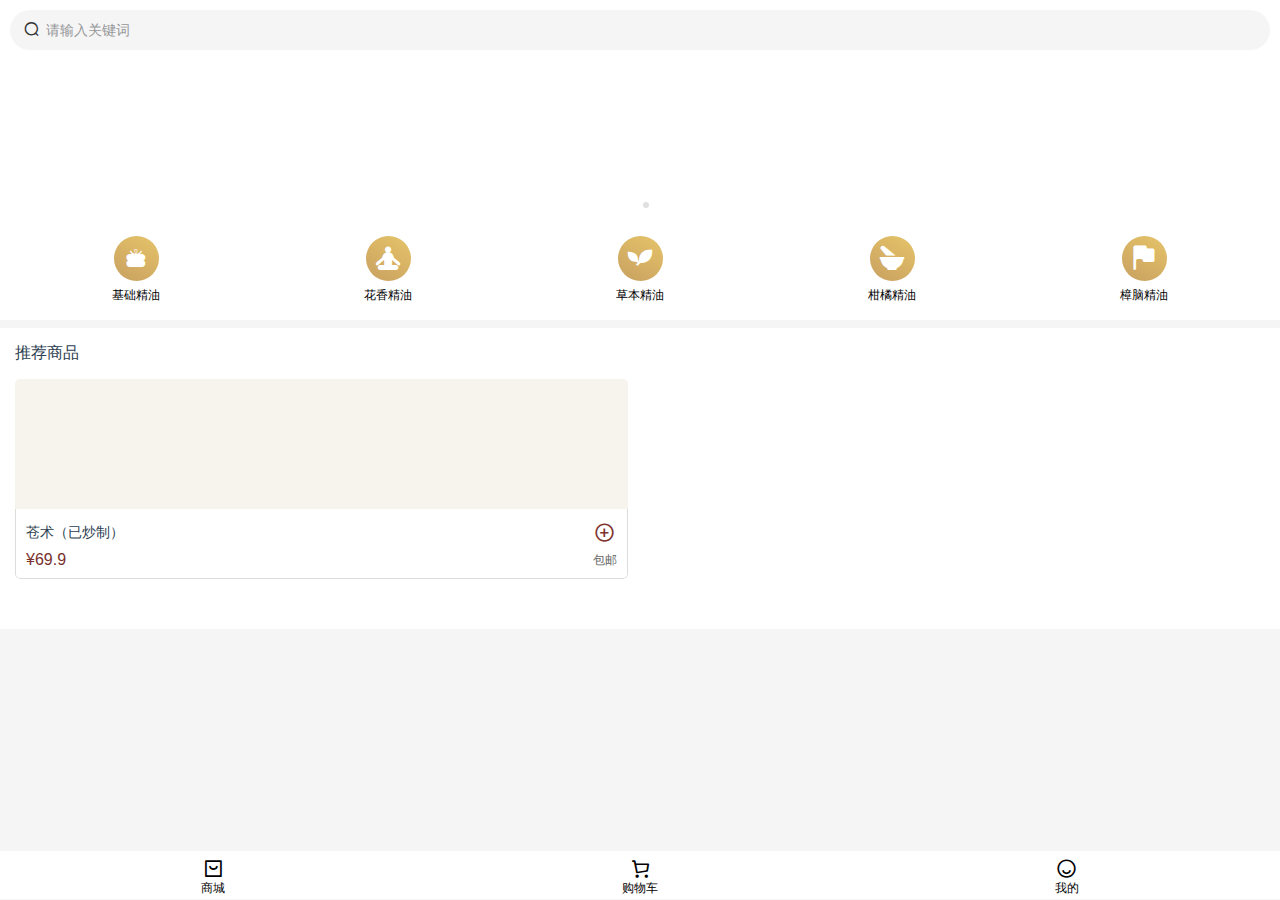
<file: index.html>
<!DOCTYPE html><html><head><meta charset=utf-8><meta name=viewport content="width=device-width,initial-scale=1,maximum-scale=1,minimum-scale=1,viewport-fit=cover"><van-number-keyboard safe-area-inset-bottom><title>中医文献馆文创商城</title><link rel="shortcut icon" href=/favicon.ico><link href=/static/css/app.9269b96a0d6c4910e9cb76abaa2a9d63.css rel=stylesheet></head><body><div id=app></div><script type=text/javascript src=/static/js/manifest.fe850cb42387232f2207.js></script><script type=text/javascript src=/static/js/vendor.604f2468e31f9c27601b.js></script><script type=text/javascript src=/static/js/app.f431d94a58360eb92fe8.js></script></body></html>
</file>
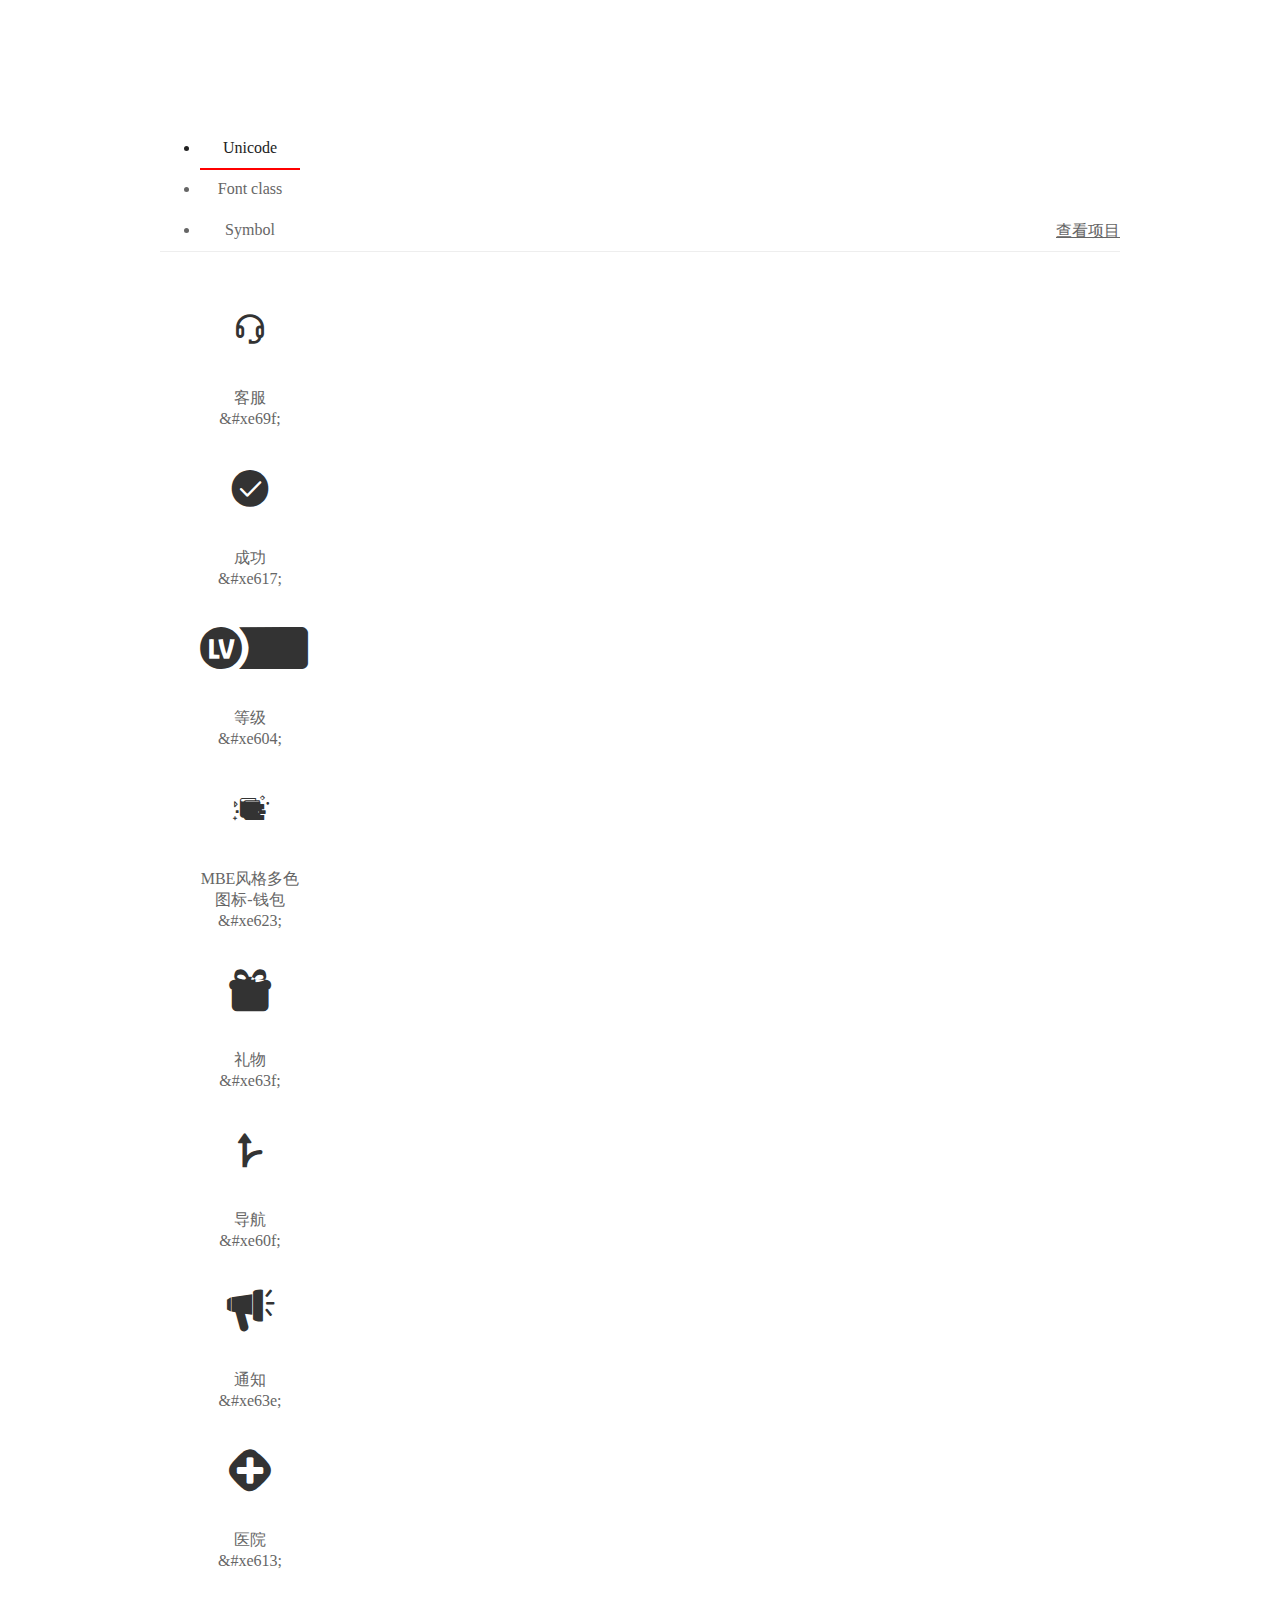
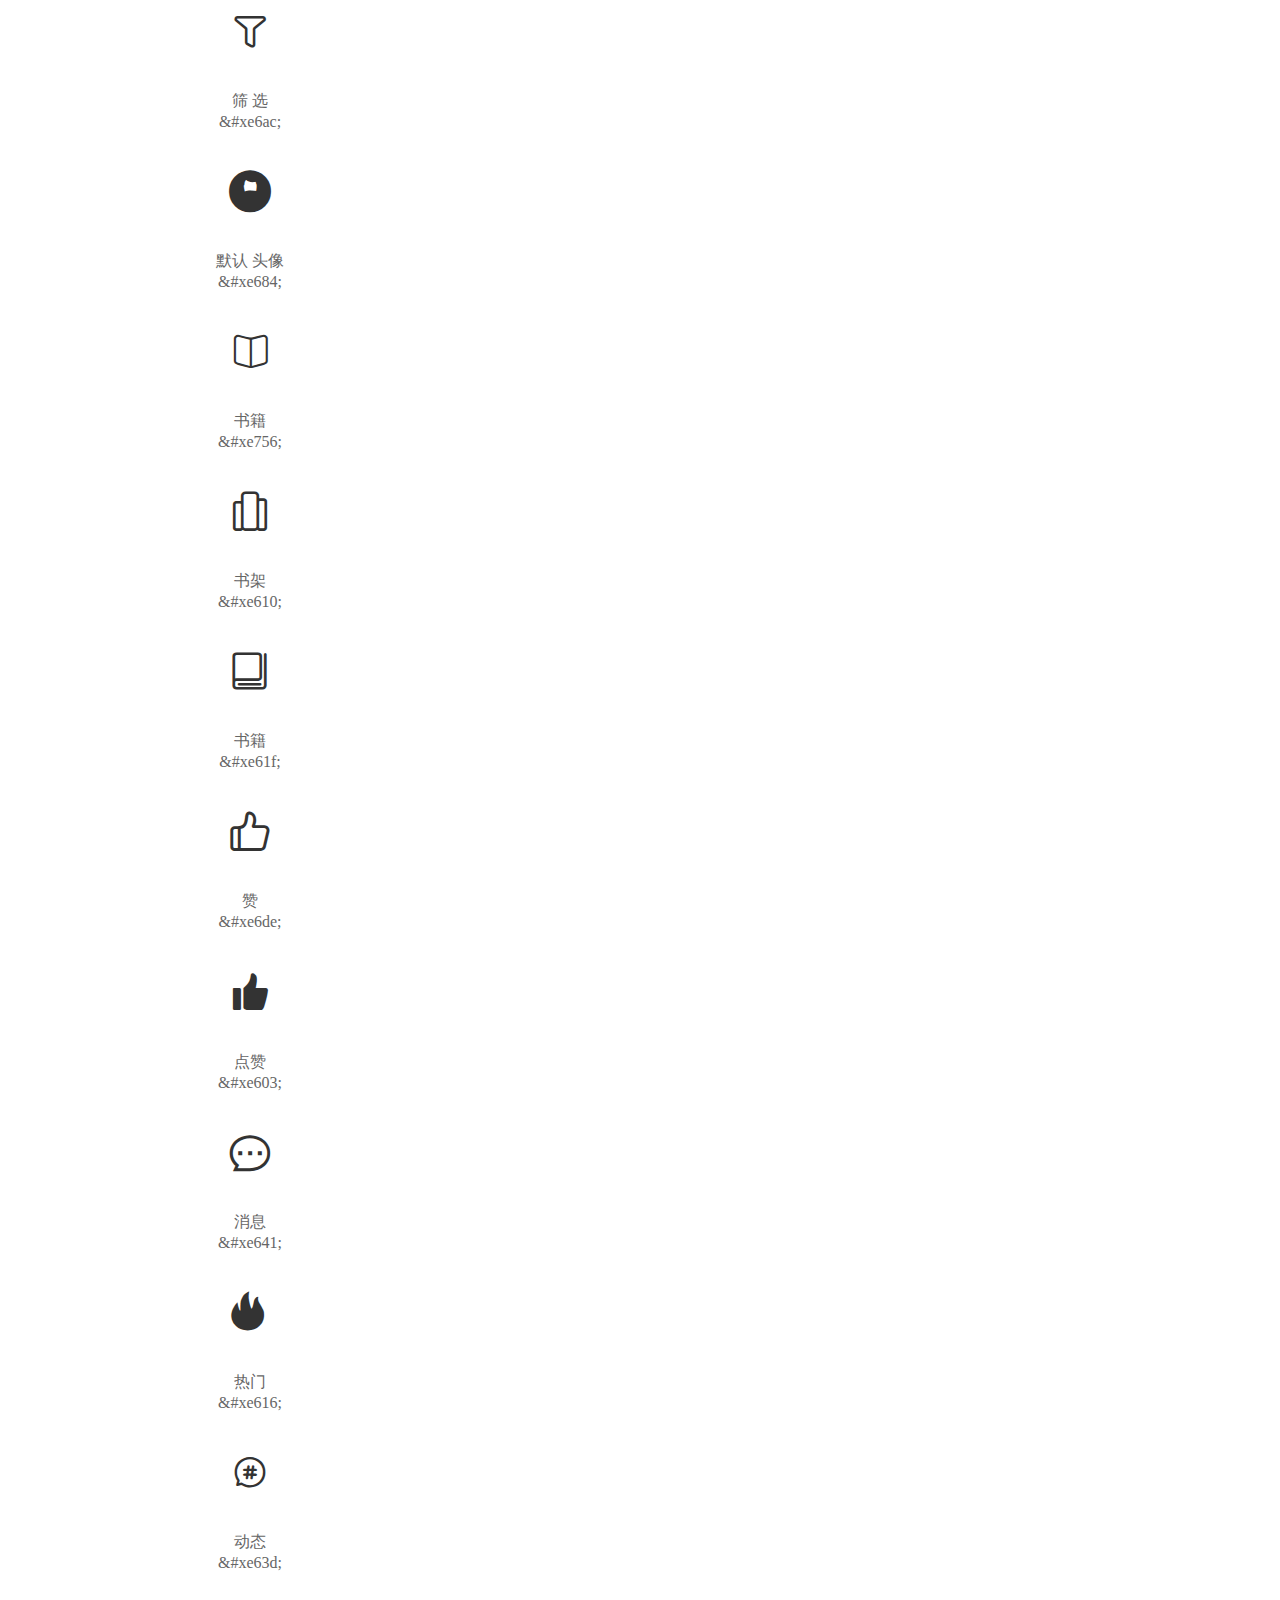
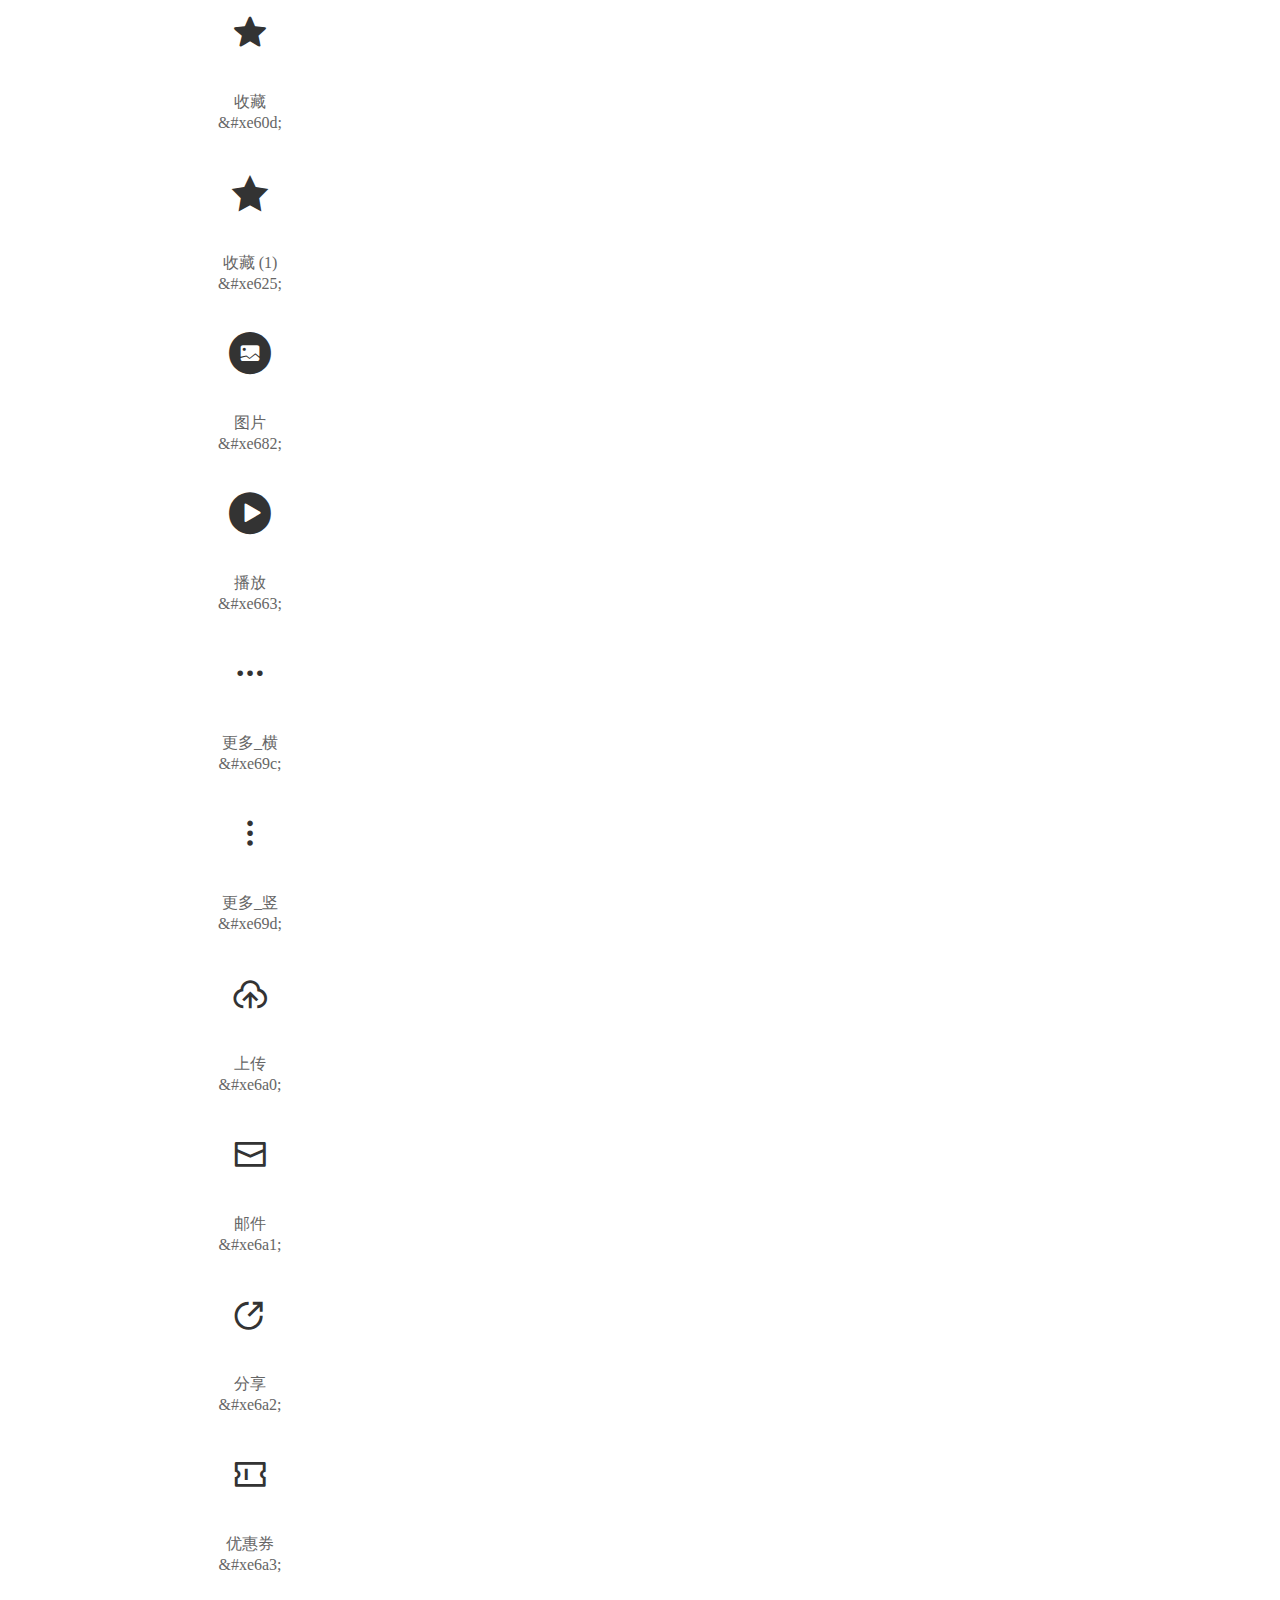
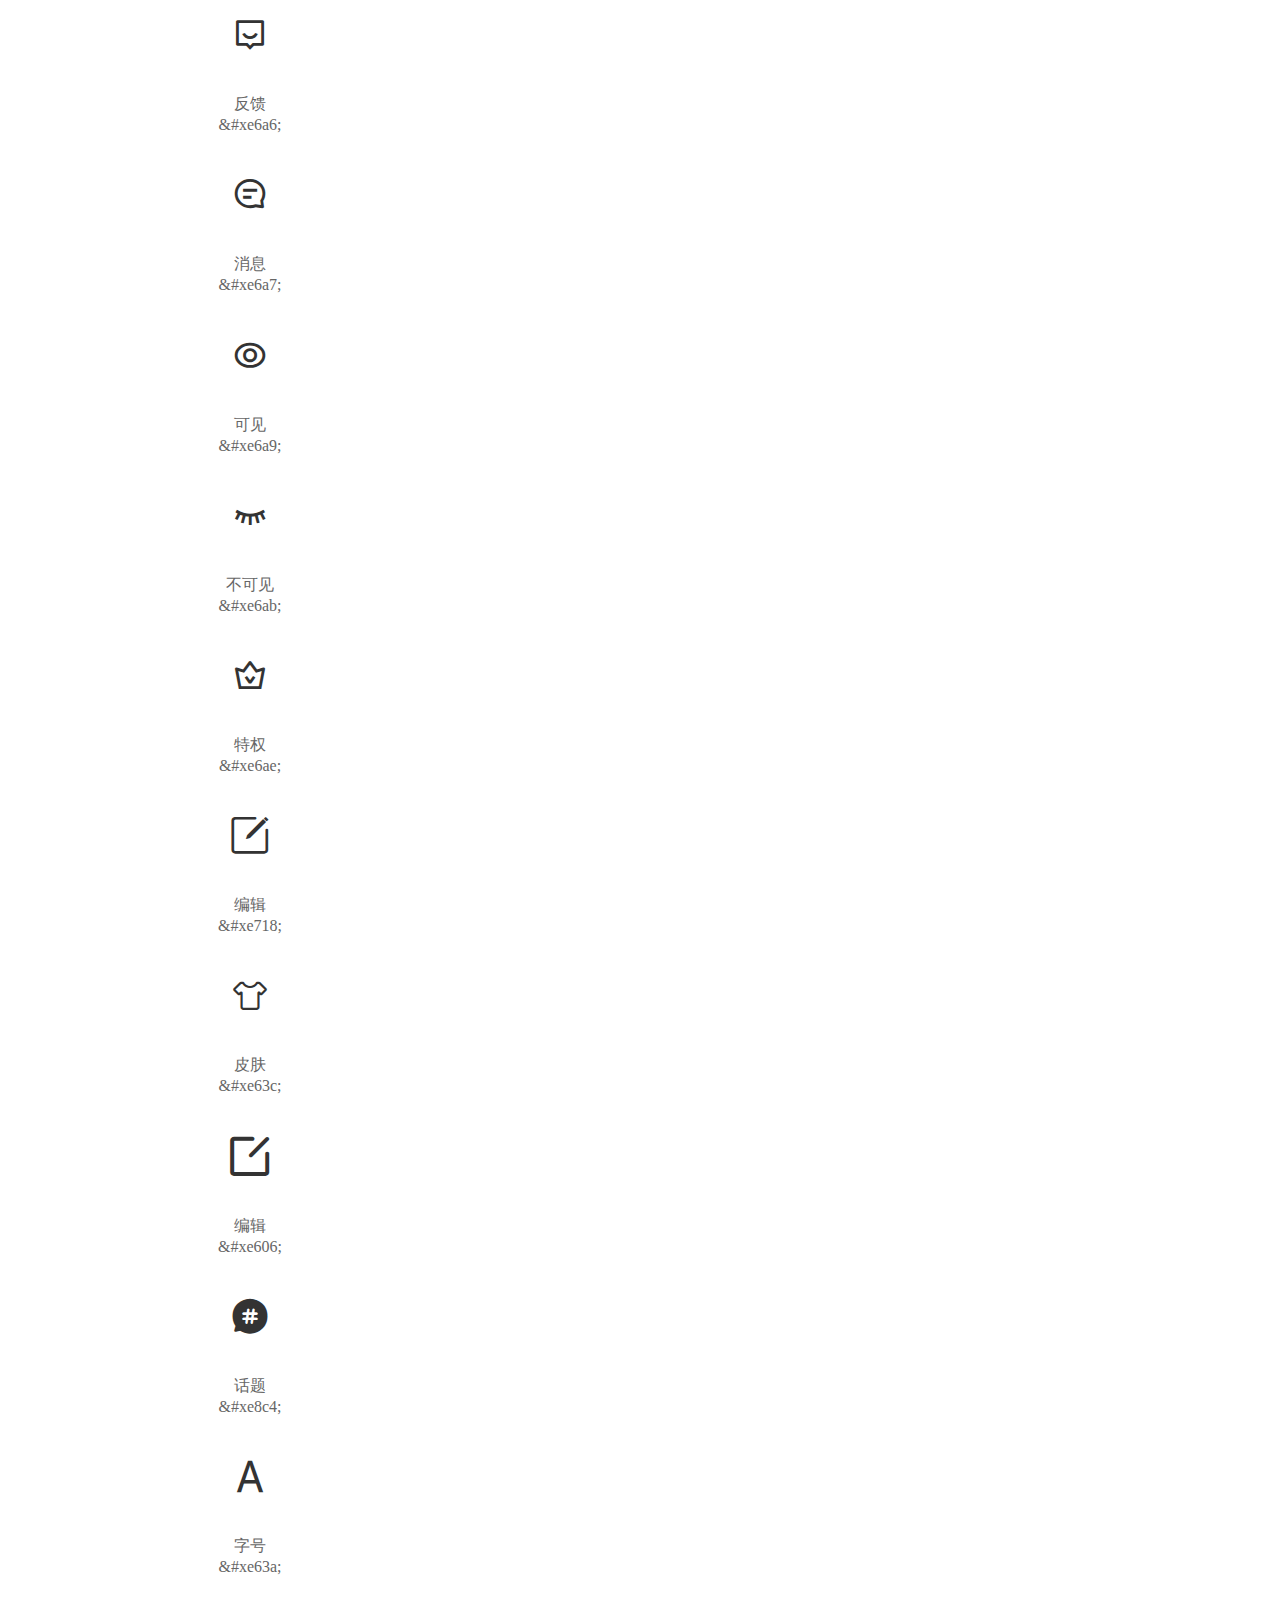
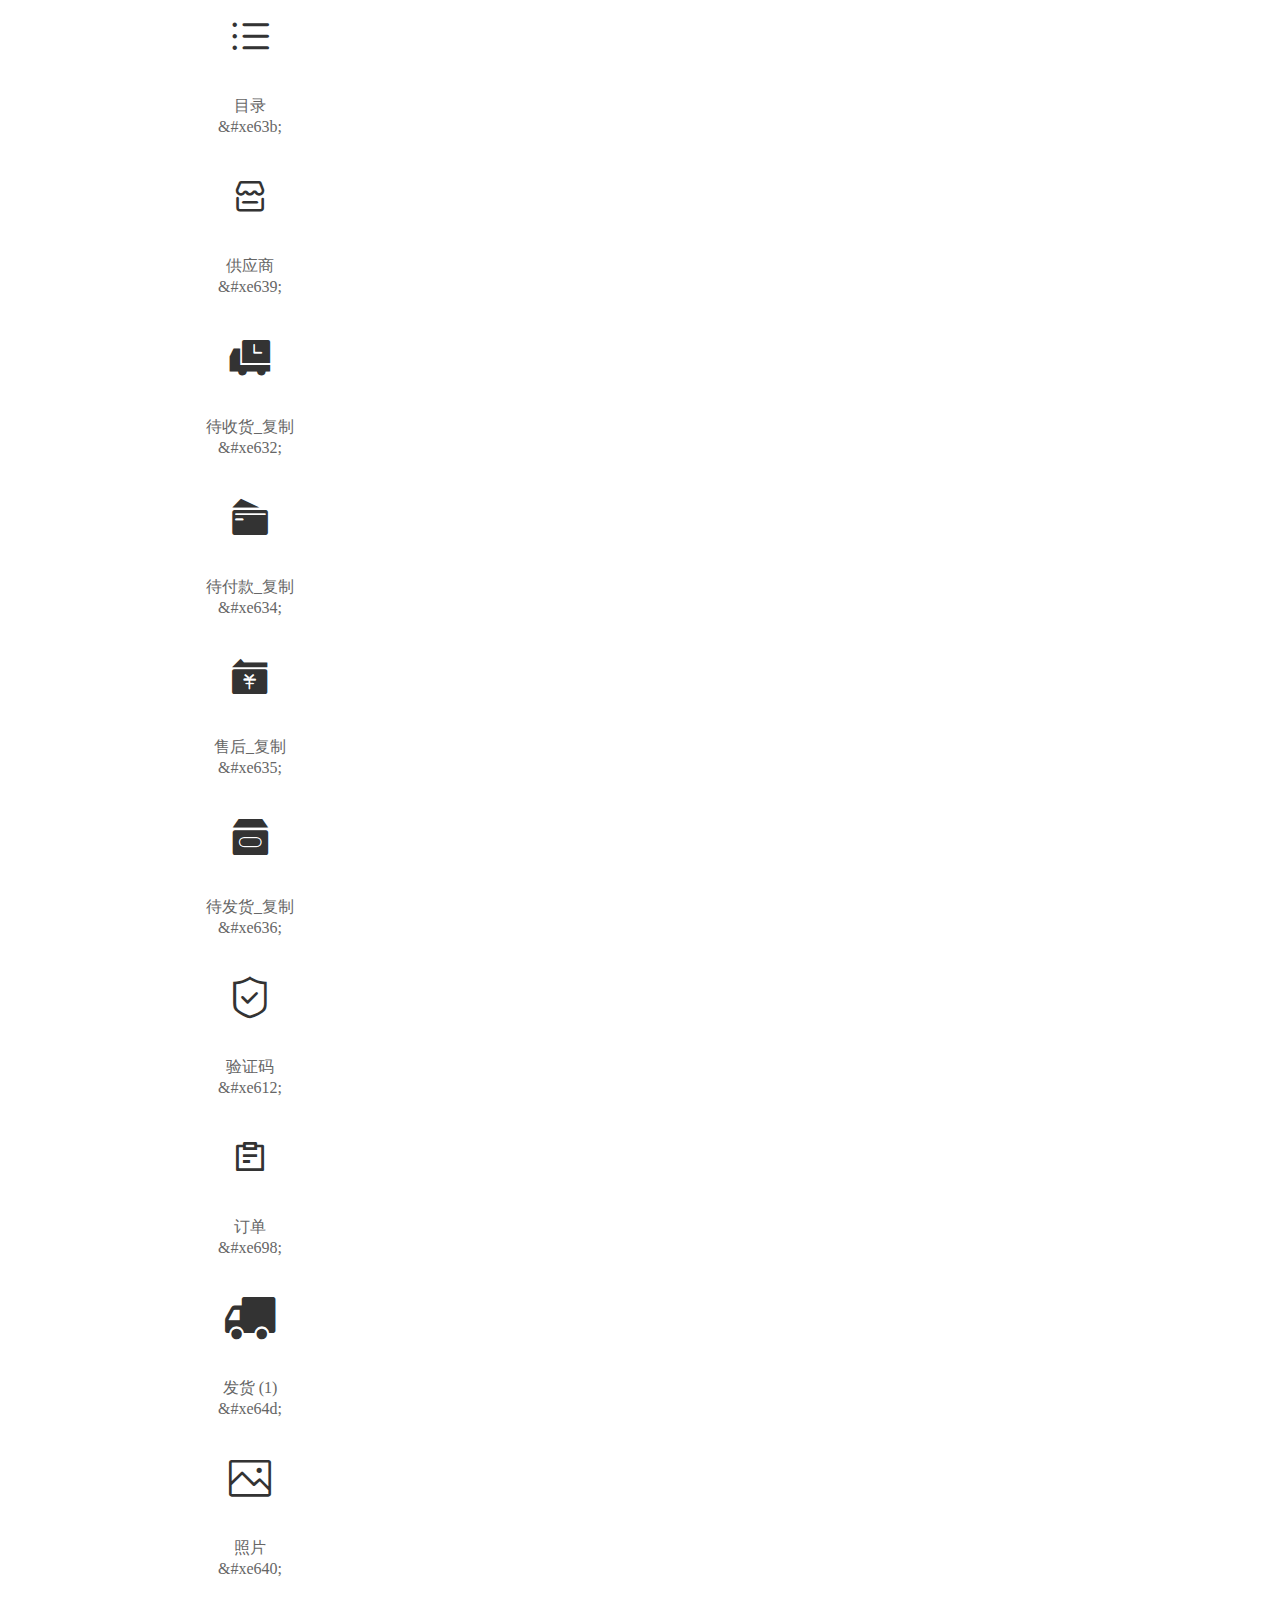
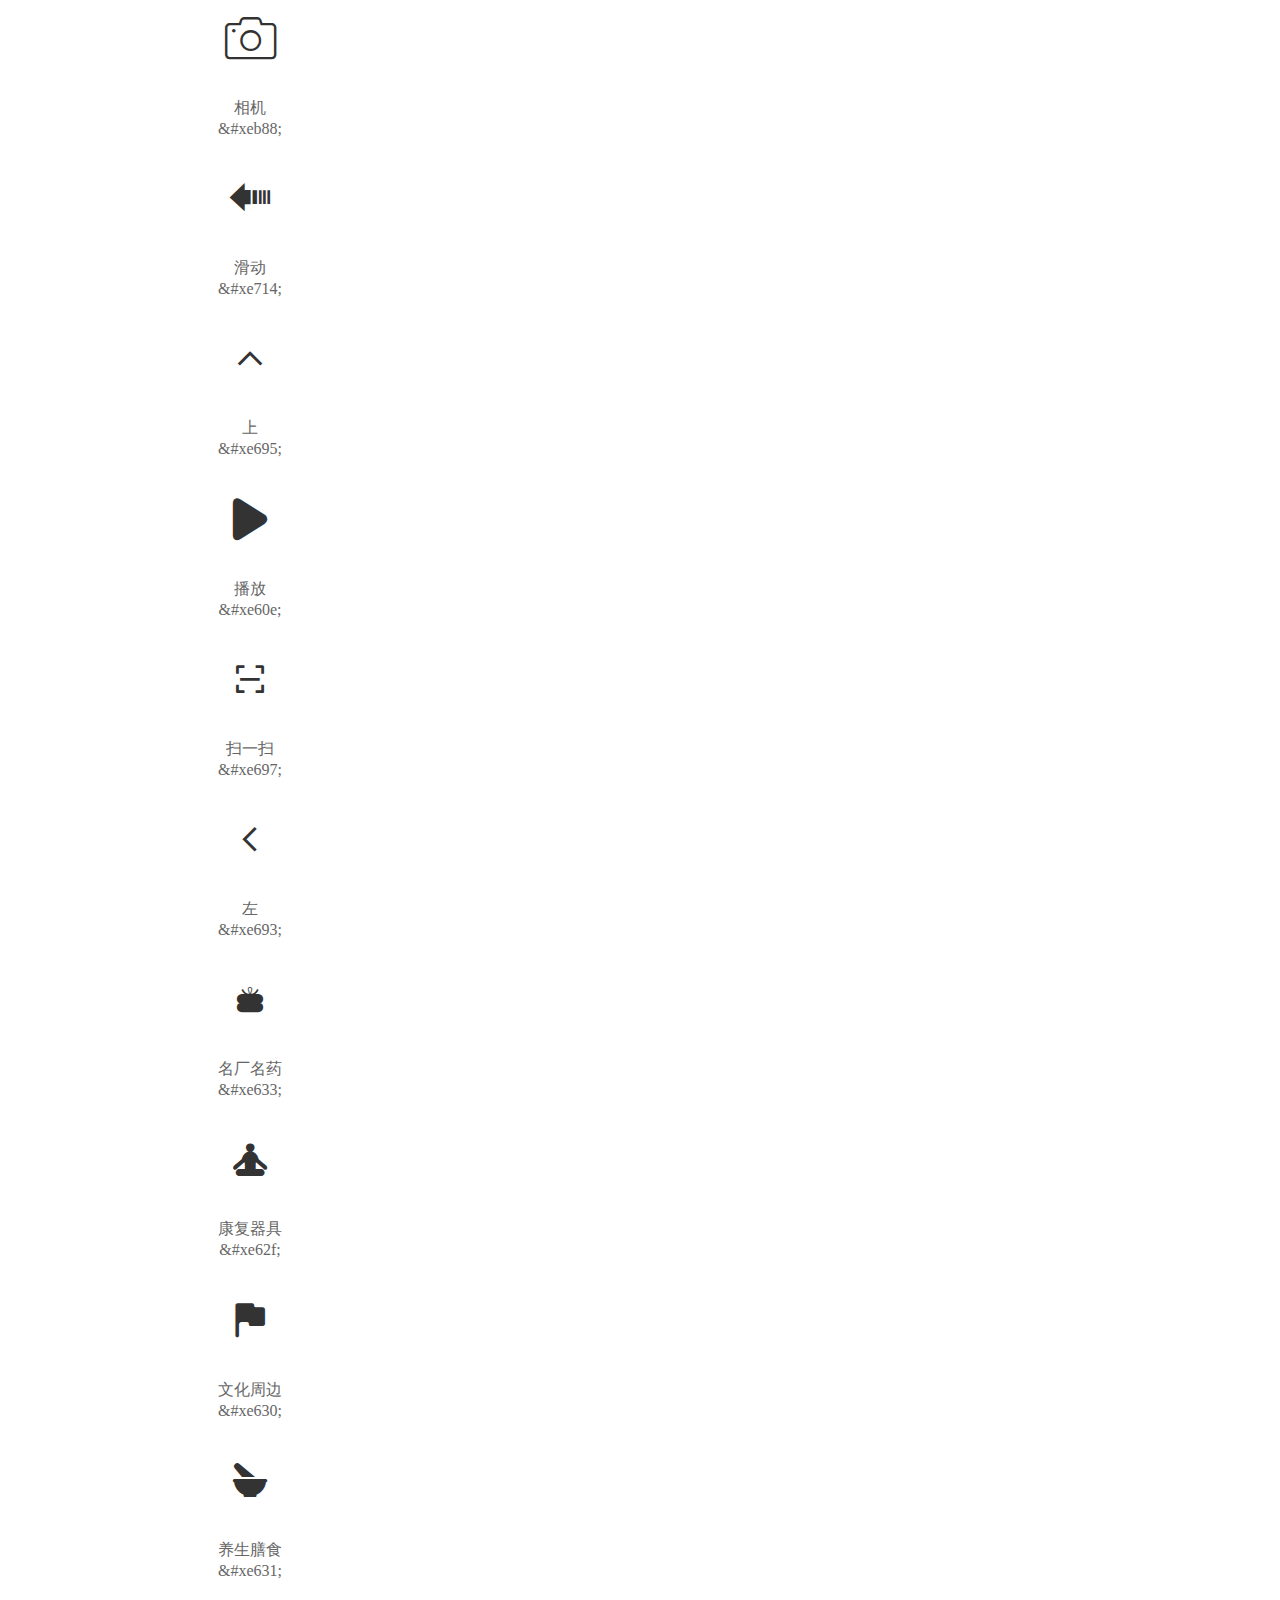
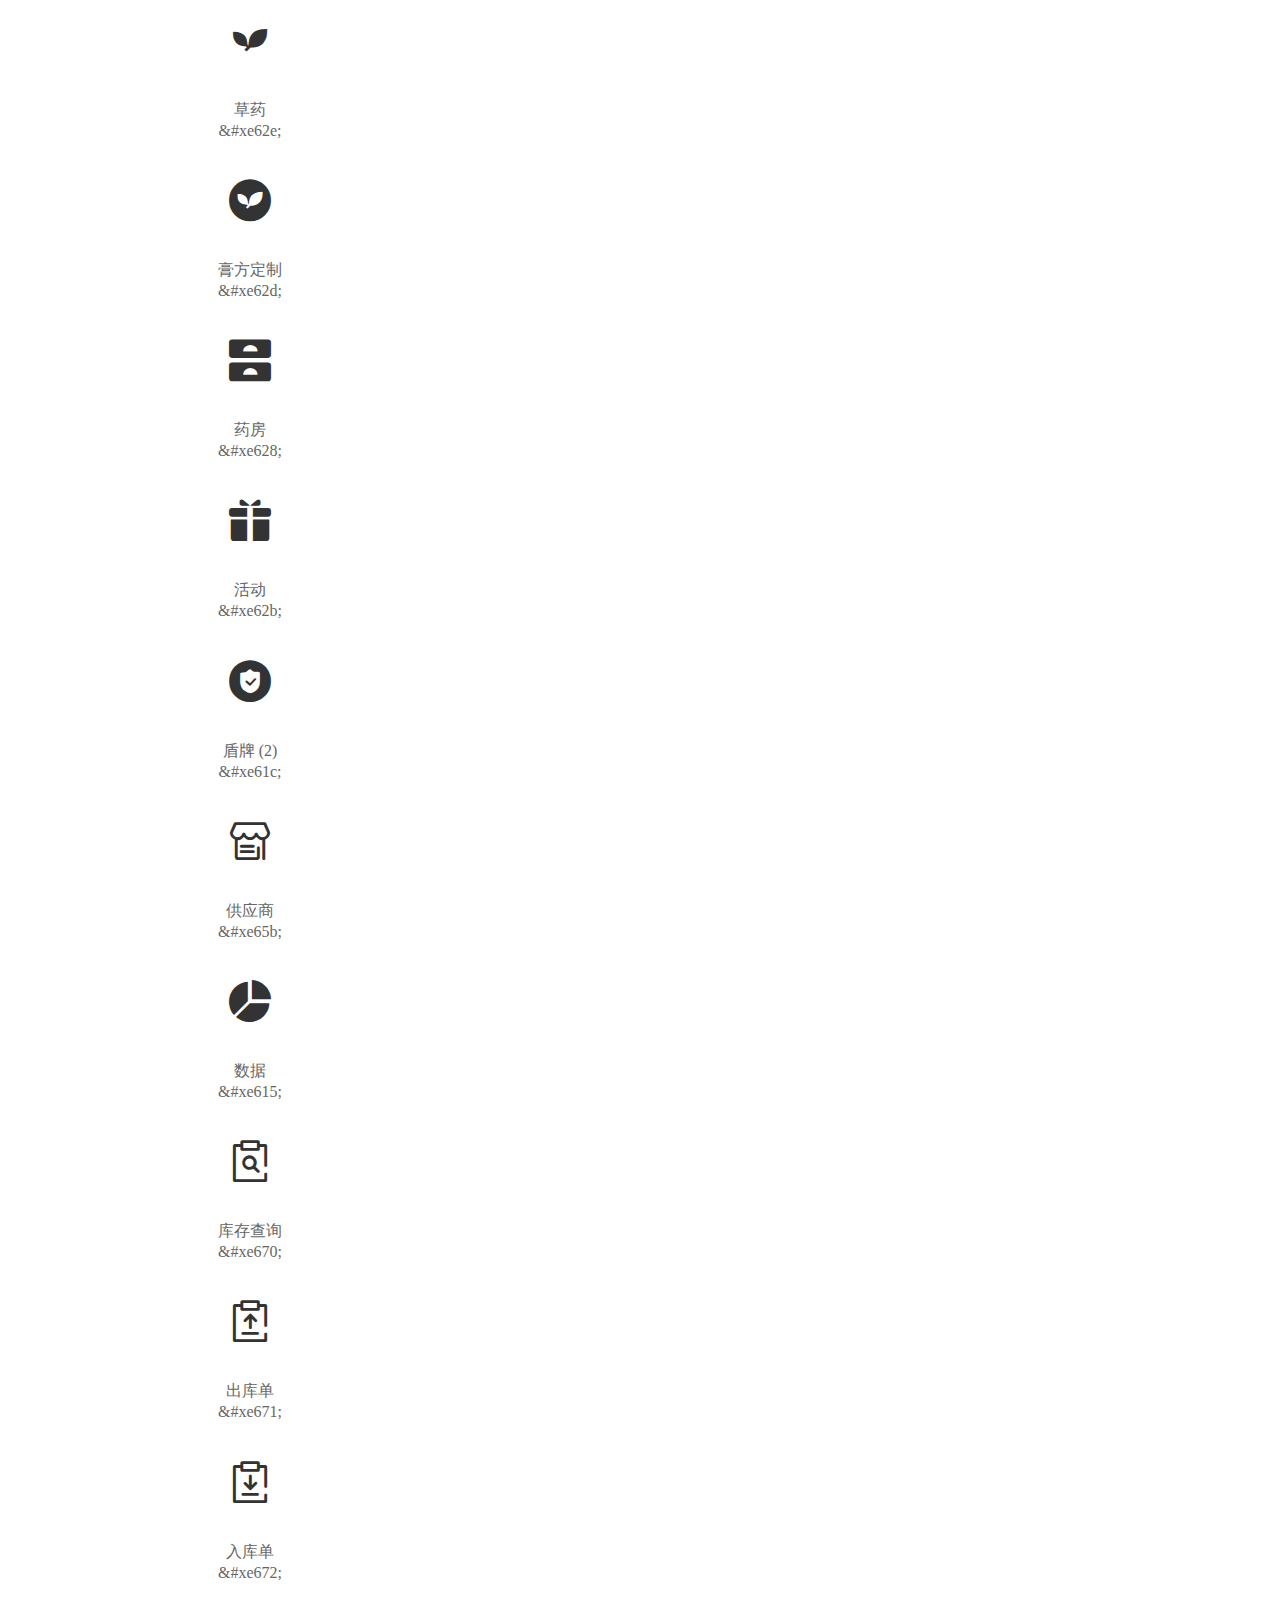
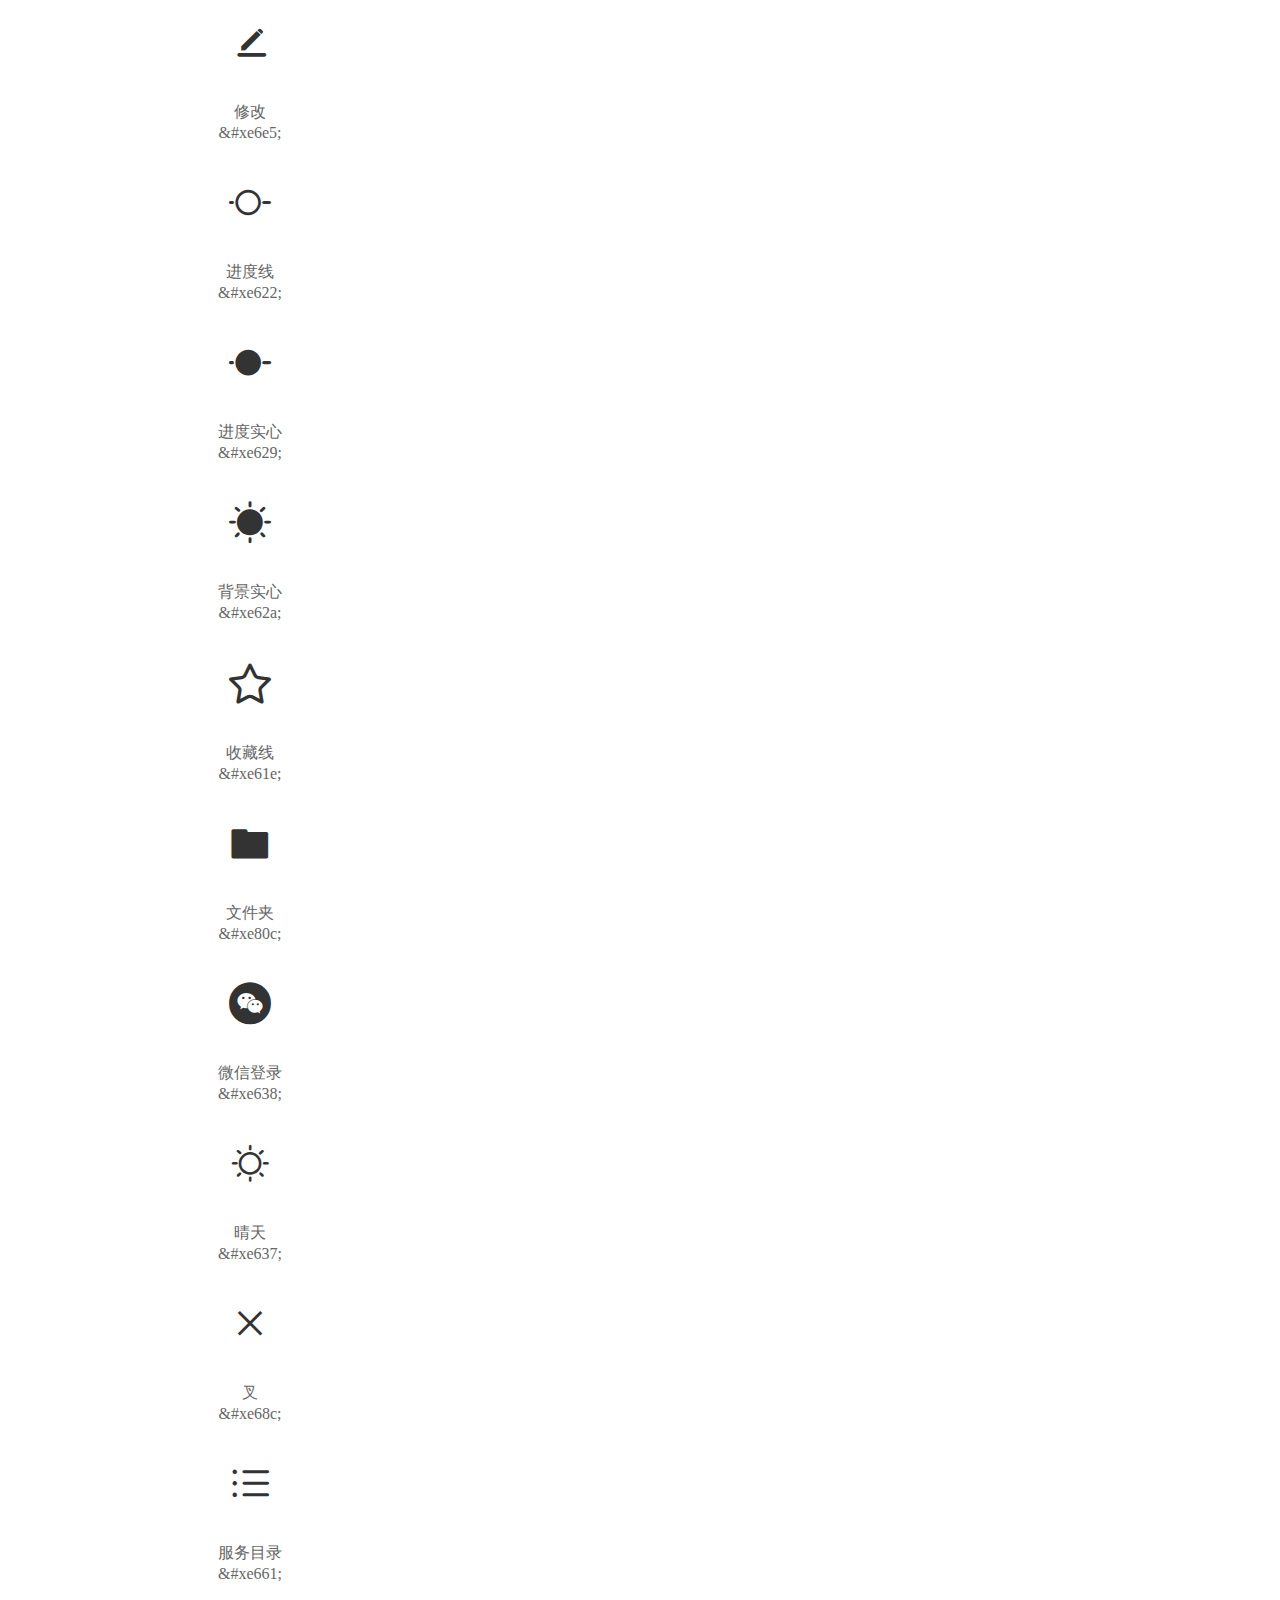
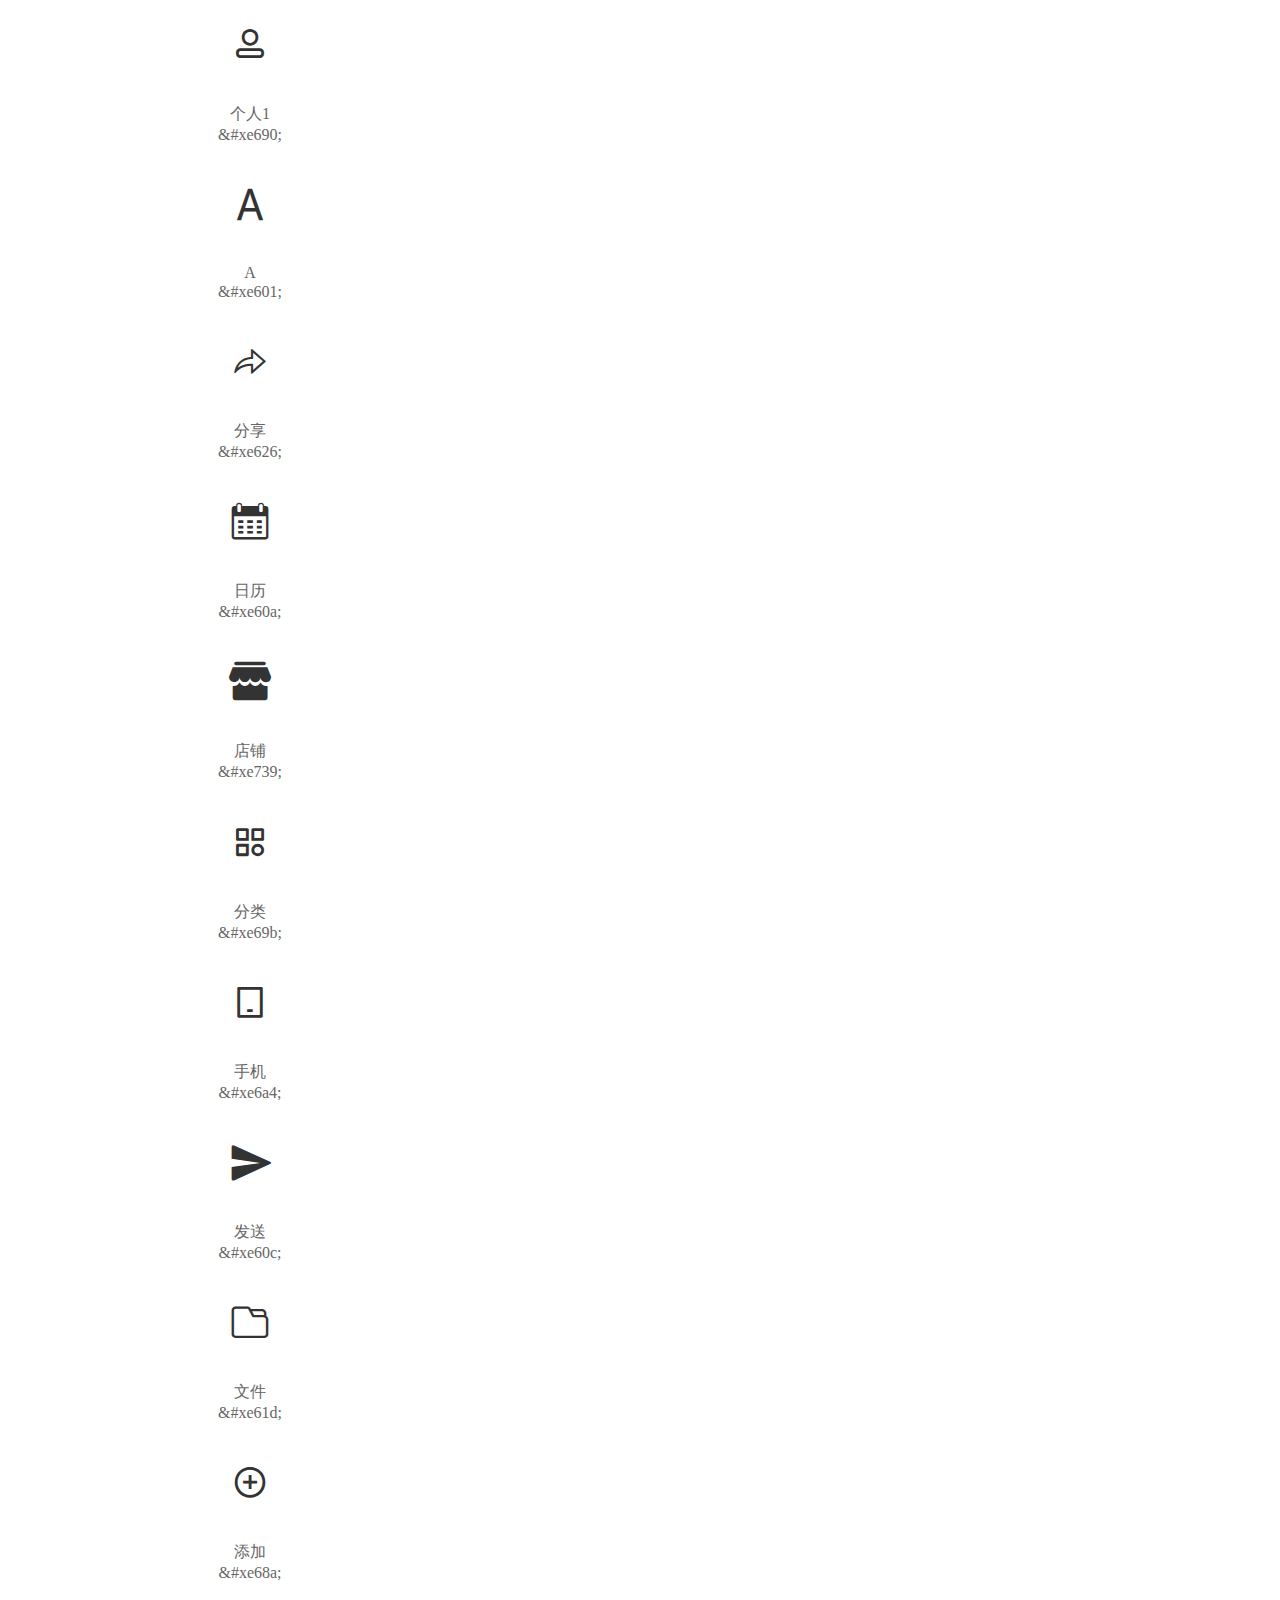
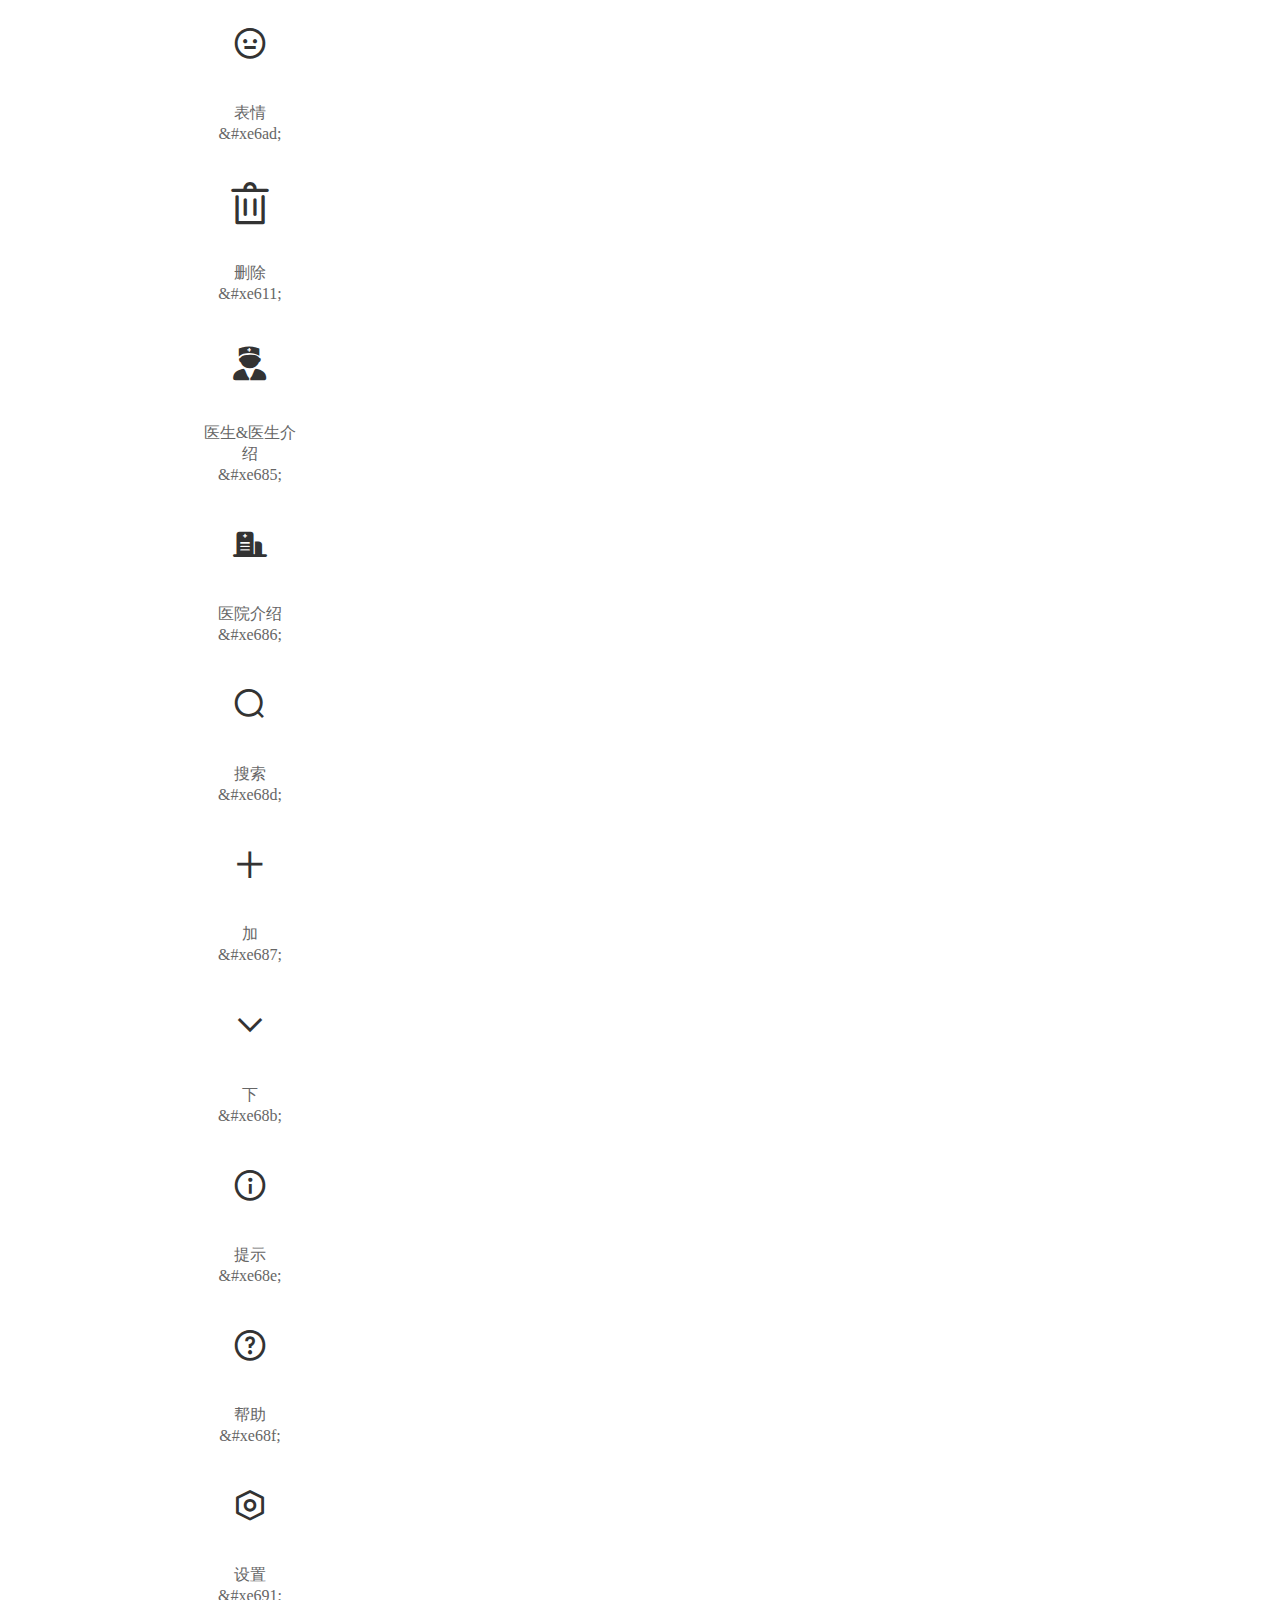
<file: static/iconfont/demo_index.html>
<!DOCTYPE html>
<html>
<head>
  <meta charset="utf-8"/>
  <title>IconFont Demo</title>
  <link rel="shortcut icon" href="https://img.alicdn.com/tps/i4/TB1_oz6GVXXXXaFXpXXJDFnIXXX-64-64.ico" type="image/x-icon"/>
  <link rel="stylesheet" href="https://g.alicdn.com/thx/cube/1.3.2/cube.min.css">
  <link rel="stylesheet" href="demo.css">
  <link rel="stylesheet" href="iconfont.css">
  <script src="iconfont.js"></script>
  <!-- jQuery -->
  <script src="https://a1.alicdn.com/oss/uploads/2018/12/26/7bfddb60-08e8-11e9-9b04-53e73bb6408b.js"></script>
  <!-- 代码高亮 -->
  <script src="https://a1.alicdn.com/oss/uploads/2018/12/26/a3f714d0-08e6-11e9-8a15-ebf944d7534c.js"></script>
</head>
<body>
  <div class="main">
    <h1 class="logo"><a href="https://www.iconfont.cn/" title="iconfont 首页" target="_blank">&#xe86b;</a></h1>
    <div class="nav-tabs">
      <ul id="tabs" class="dib-box">
        <li class="dib active"><span>Unicode</span></li>
        <li class="dib"><span>Font class</span></li>
        <li class="dib"><span>Symbol</span></li>
      </ul>
      
      <a href="https://www.iconfont.cn/manage/index?manage_type=myprojects&projectId=1642463" target="_blank" class="nav-more">查看项目</a>
      
    </div>
    <div class="tab-container">
      <div class="content unicode" style="display: block;">
          <ul class="icon_lists dib-box">
          
            <li class="dib">
              <span class="icon iconfont">&#xe69f;</span>
                <div class="name">客服</div>
                <div class="code-name">&amp;#xe69f;</div>
              </li>
          
            <li class="dib">
              <span class="icon iconfont">&#xe617;</span>
                <div class="name">成功</div>
                <div class="code-name">&amp;#xe617;</div>
              </li>
          
            <li class="dib">
              <span class="icon iconfont">&#xe604;</span>
                <div class="name">等级</div>
                <div class="code-name">&amp;#xe604;</div>
              </li>
          
            <li class="dib">
              <span class="icon iconfont">&#xe623;</span>
                <div class="name">MBE风格多色图标-钱包</div>
                <div class="code-name">&amp;#xe623;</div>
              </li>
          
            <li class="dib">
              <span class="icon iconfont">&#xe63f;</span>
                <div class="name">礼物</div>
                <div class="code-name">&amp;#xe63f;</div>
              </li>
          
            <li class="dib">
              <span class="icon iconfont">&#xe60f;</span>
                <div class="name">导航</div>
                <div class="code-name">&amp;#xe60f;</div>
              </li>
          
            <li class="dib">
              <span class="icon iconfont">&#xe63e;</span>
                <div class="name">通知</div>
                <div class="code-name">&amp;#xe63e;</div>
              </li>
          
            <li class="dib">
              <span class="icon iconfont">&#xe613;</span>
                <div class="name">医院</div>
                <div class="code-name">&amp;#xe613;</div>
              </li>
          
            <li class="dib">
              <span class="icon iconfont">&#xe6ac;</span>
                <div class="name">筛 选</div>
                <div class="code-name">&amp;#xe6ac;</div>
              </li>
          
            <li class="dib">
              <span class="icon iconfont">&#xe684;</span>
                <div class="name">默认 头像</div>
                <div class="code-name">&amp;#xe684;</div>
              </li>
          
            <li class="dib">
              <span class="icon iconfont">&#xe756;</span>
                <div class="name">书籍</div>
                <div class="code-name">&amp;#xe756;</div>
              </li>
          
            <li class="dib">
              <span class="icon iconfont">&#xe610;</span>
                <div class="name">书架</div>
                <div class="code-name">&amp;#xe610;</div>
              </li>
          
            <li class="dib">
              <span class="icon iconfont">&#xe61f;</span>
                <div class="name">书籍</div>
                <div class="code-name">&amp;#xe61f;</div>
              </li>
          
            <li class="dib">
              <span class="icon iconfont">&#xe6de;</span>
                <div class="name">赞</div>
                <div class="code-name">&amp;#xe6de;</div>
              </li>
          
            <li class="dib">
              <span class="icon iconfont">&#xe603;</span>
                <div class="name">点赞</div>
                <div class="code-name">&amp;#xe603;</div>
              </li>
          
            <li class="dib">
              <span class="icon iconfont">&#xe641;</span>
                <div class="name">消息</div>
                <div class="code-name">&amp;#xe641;</div>
              </li>
          
            <li class="dib">
              <span class="icon iconfont">&#xe616;</span>
                <div class="name">热门</div>
                <div class="code-name">&amp;#xe616;</div>
              </li>
          
            <li class="dib">
              <span class="icon iconfont">&#xe63d;</span>
                <div class="name">动态</div>
                <div class="code-name">&amp;#xe63d;</div>
              </li>
          
            <li class="dib">
              <span class="icon iconfont">&#xe60d;</span>
                <div class="name">收藏</div>
                <div class="code-name">&amp;#xe60d;</div>
              </li>
          
            <li class="dib">
              <span class="icon iconfont">&#xe625;</span>
                <div class="name">收藏 (1)</div>
                <div class="code-name">&amp;#xe625;</div>
              </li>
          
            <li class="dib">
              <span class="icon iconfont">&#xe682;</span>
                <div class="name">图片</div>
                <div class="code-name">&amp;#xe682;</div>
              </li>
          
            <li class="dib">
              <span class="icon iconfont">&#xe663;</span>
                <div class="name">播放</div>
                <div class="code-name">&amp;#xe663;</div>
              </li>
          
            <li class="dib">
              <span class="icon iconfont">&#xe69c;</span>
                <div class="name">更多_横</div>
                <div class="code-name">&amp;#xe69c;</div>
              </li>
          
            <li class="dib">
              <span class="icon iconfont">&#xe69d;</span>
                <div class="name">更多_竖</div>
                <div class="code-name">&amp;#xe69d;</div>
              </li>
          
            <li class="dib">
              <span class="icon iconfont">&#xe6a0;</span>
                <div class="name">上传</div>
                <div class="code-name">&amp;#xe6a0;</div>
              </li>
          
            <li class="dib">
              <span class="icon iconfont">&#xe6a1;</span>
                <div class="name">邮件</div>
                <div class="code-name">&amp;#xe6a1;</div>
              </li>
          
            <li class="dib">
              <span class="icon iconfont">&#xe6a2;</span>
                <div class="name">分享</div>
                <div class="code-name">&amp;#xe6a2;</div>
              </li>
          
            <li class="dib">
              <span class="icon iconfont">&#xe6a3;</span>
                <div class="name">优惠券</div>
                <div class="code-name">&amp;#xe6a3;</div>
              </li>
          
            <li class="dib">
              <span class="icon iconfont">&#xe6a6;</span>
                <div class="name">反馈</div>
                <div class="code-name">&amp;#xe6a6;</div>
              </li>
          
            <li class="dib">
              <span class="icon iconfont">&#xe6a7;</span>
                <div class="name">消息</div>
                <div class="code-name">&amp;#xe6a7;</div>
              </li>
          
            <li class="dib">
              <span class="icon iconfont">&#xe6a9;</span>
                <div class="name">可见</div>
                <div class="code-name">&amp;#xe6a9;</div>
              </li>
          
            <li class="dib">
              <span class="icon iconfont">&#xe6ab;</span>
                <div class="name">不可见</div>
                <div class="code-name">&amp;#xe6ab;</div>
              </li>
          
            <li class="dib">
              <span class="icon iconfont">&#xe6ae;</span>
                <div class="name">特权</div>
                <div class="code-name">&amp;#xe6ae;</div>
              </li>
          
            <li class="dib">
              <span class="icon iconfont">&#xe718;</span>
                <div class="name">编辑</div>
                <div class="code-name">&amp;#xe718;</div>
              </li>
          
            <li class="dib">
              <span class="icon iconfont">&#xe63c;</span>
                <div class="name">皮肤</div>
                <div class="code-name">&amp;#xe63c;</div>
              </li>
          
            <li class="dib">
              <span class="icon iconfont">&#xe606;</span>
                <div class="name">编辑</div>
                <div class="code-name">&amp;#xe606;</div>
              </li>
          
            <li class="dib">
              <span class="icon iconfont">&#xe8c4;</span>
                <div class="name">话题</div>
                <div class="code-name">&amp;#xe8c4;</div>
              </li>
          
            <li class="dib">
              <span class="icon iconfont">&#xe63a;</span>
                <div class="name">字号</div>
                <div class="code-name">&amp;#xe63a;</div>
              </li>
          
            <li class="dib">
              <span class="icon iconfont">&#xe63b;</span>
                <div class="name">目录</div>
                <div class="code-name">&amp;#xe63b;</div>
              </li>
          
            <li class="dib">
              <span class="icon iconfont">&#xe639;</span>
                <div class="name">供应商</div>
                <div class="code-name">&amp;#xe639;</div>
              </li>
          
            <li class="dib">
              <span class="icon iconfont">&#xe632;</span>
                <div class="name">待收货_复制</div>
                <div class="code-name">&amp;#xe632;</div>
              </li>
          
            <li class="dib">
              <span class="icon iconfont">&#xe634;</span>
                <div class="name">待付款_复制</div>
                <div class="code-name">&amp;#xe634;</div>
              </li>
          
            <li class="dib">
              <span class="icon iconfont">&#xe635;</span>
                <div class="name">售后_复制</div>
                <div class="code-name">&amp;#xe635;</div>
              </li>
          
            <li class="dib">
              <span class="icon iconfont">&#xe636;</span>
                <div class="name">待发货_复制</div>
                <div class="code-name">&amp;#xe636;</div>
              </li>
          
            <li class="dib">
              <span class="icon iconfont">&#xe612;</span>
                <div class="name">验证码 </div>
                <div class="code-name">&amp;#xe612;</div>
              </li>
          
            <li class="dib">
              <span class="icon iconfont">&#xe698;</span>
                <div class="name">订单</div>
                <div class="code-name">&amp;#xe698;</div>
              </li>
          
            <li class="dib">
              <span class="icon iconfont">&#xe64d;</span>
                <div class="name">发货 (1)</div>
                <div class="code-name">&amp;#xe64d;</div>
              </li>
          
            <li class="dib">
              <span class="icon iconfont">&#xe640;</span>
                <div class="name">照片</div>
                <div class="code-name">&amp;#xe640;</div>
              </li>
          
            <li class="dib">
              <span class="icon iconfont">&#xeb88;</span>
                <div class="name">相机</div>
                <div class="code-name">&amp;#xeb88;</div>
              </li>
          
            <li class="dib">
              <span class="icon iconfont">&#xe714;</span>
                <div class="name">滑动</div>
                <div class="code-name">&amp;#xe714;</div>
              </li>
          
            <li class="dib">
              <span class="icon iconfont">&#xe695;</span>
                <div class="name">上</div>
                <div class="code-name">&amp;#xe695;</div>
              </li>
          
            <li class="dib">
              <span class="icon iconfont">&#xe60e;</span>
                <div class="name">播放</div>
                <div class="code-name">&amp;#xe60e;</div>
              </li>
          
            <li class="dib">
              <span class="icon iconfont">&#xe697;</span>
                <div class="name">扫一扫</div>
                <div class="code-name">&amp;#xe697;</div>
              </li>
          
            <li class="dib">
              <span class="icon iconfont">&#xe693;</span>
                <div class="name">左</div>
                <div class="code-name">&amp;#xe693;</div>
              </li>
          
            <li class="dib">
              <span class="icon iconfont">&#xe633;</span>
                <div class="name">名厂名药</div>
                <div class="code-name">&amp;#xe633;</div>
              </li>
          
            <li class="dib">
              <span class="icon iconfont">&#xe62f;</span>
                <div class="name">康复器具</div>
                <div class="code-name">&amp;#xe62f;</div>
              </li>
          
            <li class="dib">
              <span class="icon iconfont">&#xe630;</span>
                <div class="name">文化周边</div>
                <div class="code-name">&amp;#xe630;</div>
              </li>
          
            <li class="dib">
              <span class="icon iconfont">&#xe631;</span>
                <div class="name">养生膳食</div>
                <div class="code-name">&amp;#xe631;</div>
              </li>
          
            <li class="dib">
              <span class="icon iconfont">&#xe62e;</span>
                <div class="name">草药</div>
                <div class="code-name">&amp;#xe62e;</div>
              </li>
          
            <li class="dib">
              <span class="icon iconfont">&#xe62d;</span>
                <div class="name">膏方定制</div>
                <div class="code-name">&amp;#xe62d;</div>
              </li>
          
            <li class="dib">
              <span class="icon iconfont">&#xe628;</span>
                <div class="name">药房</div>
                <div class="code-name">&amp;#xe628;</div>
              </li>
          
            <li class="dib">
              <span class="icon iconfont">&#xe62b;</span>
                <div class="name">活动</div>
                <div class="code-name">&amp;#xe62b;</div>
              </li>
          
            <li class="dib">
              <span class="icon iconfont">&#xe61c;</span>
                <div class="name">盾牌 (2)</div>
                <div class="code-name">&amp;#xe61c;</div>
              </li>
          
            <li class="dib">
              <span class="icon iconfont">&#xe65b;</span>
                <div class="name">供应商</div>
                <div class="code-name">&amp;#xe65b;</div>
              </li>
          
            <li class="dib">
              <span class="icon iconfont">&#xe615;</span>
                <div class="name">数据</div>
                <div class="code-name">&amp;#xe615;</div>
              </li>
          
            <li class="dib">
              <span class="icon iconfont">&#xe670;</span>
                <div class="name">库存查询</div>
                <div class="code-name">&amp;#xe670;</div>
              </li>
          
            <li class="dib">
              <span class="icon iconfont">&#xe671;</span>
                <div class="name">出库单</div>
                <div class="code-name">&amp;#xe671;</div>
              </li>
          
            <li class="dib">
              <span class="icon iconfont">&#xe672;</span>
                <div class="name">入库单</div>
                <div class="code-name">&amp;#xe672;</div>
              </li>
          
            <li class="dib">
              <span class="icon iconfont">&#xe6e5;</span>
                <div class="name">修改</div>
                <div class="code-name">&amp;#xe6e5;</div>
              </li>
          
            <li class="dib">
              <span class="icon iconfont">&#xe622;</span>
                <div class="name">进度线</div>
                <div class="code-name">&amp;#xe622;</div>
              </li>
          
            <li class="dib">
              <span class="icon iconfont">&#xe629;</span>
                <div class="name">进度实心</div>
                <div class="code-name">&amp;#xe629;</div>
              </li>
          
            <li class="dib">
              <span class="icon iconfont">&#xe62a;</span>
                <div class="name">背景实心</div>
                <div class="code-name">&amp;#xe62a;</div>
              </li>
          
            <li class="dib">
              <span class="icon iconfont">&#xe61e;</span>
                <div class="name">收藏线</div>
                <div class="code-name">&amp;#xe61e;</div>
              </li>
          
            <li class="dib">
              <span class="icon iconfont">&#xe80c;</span>
                <div class="name">文件夹</div>
                <div class="code-name">&amp;#xe80c;</div>
              </li>
          
            <li class="dib">
              <span class="icon iconfont">&#xe638;</span>
                <div class="name">微信登录</div>
                <div class="code-name">&amp;#xe638;</div>
              </li>
          
            <li class="dib">
              <span class="icon iconfont">&#xe637;</span>
                <div class="name">晴天</div>
                <div class="code-name">&amp;#xe637;</div>
              </li>
          
            <li class="dib">
              <span class="icon iconfont">&#xe68c;</span>
                <div class="name">叉</div>
                <div class="code-name">&amp;#xe68c;</div>
              </li>
          
            <li class="dib">
              <span class="icon iconfont">&#xe661;</span>
                <div class="name">服务目录</div>
                <div class="code-name">&amp;#xe661;</div>
              </li>
          
            <li class="dib">
              <span class="icon iconfont">&#xe690;</span>
                <div class="name">个人1</div>
                <div class="code-name">&amp;#xe690;</div>
              </li>
          
            <li class="dib">
              <span class="icon iconfont">&#xe601;</span>
                <div class="name">A</div>
                <div class="code-name">&amp;#xe601;</div>
              </li>
          
            <li class="dib">
              <span class="icon iconfont">&#xe626;</span>
                <div class="name">分享</div>
                <div class="code-name">&amp;#xe626;</div>
              </li>
          
            <li class="dib">
              <span class="icon iconfont">&#xe60a;</span>
                <div class="name">日历</div>
                <div class="code-name">&amp;#xe60a;</div>
              </li>
          
            <li class="dib">
              <span class="icon iconfont">&#xe739;</span>
                <div class="name">店铺</div>
                <div class="code-name">&amp;#xe739;</div>
              </li>
          
            <li class="dib">
              <span class="icon iconfont">&#xe69b;</span>
                <div class="name">分类</div>
                <div class="code-name">&amp;#xe69b;</div>
              </li>
          
            <li class="dib">
              <span class="icon iconfont">&#xe6a4;</span>
                <div class="name">手机</div>
                <div class="code-name">&amp;#xe6a4;</div>
              </li>
          
            <li class="dib">
              <span class="icon iconfont">&#xe60c;</span>
                <div class="name">发送</div>
                <div class="code-name">&amp;#xe60c;</div>
              </li>
          
            <li class="dib">
              <span class="icon iconfont">&#xe61d;</span>
                <div class="name">文件</div>
                <div class="code-name">&amp;#xe61d;</div>
              </li>
          
            <li class="dib">
              <span class="icon iconfont">&#xe68a;</span>
                <div class="name">添加</div>
                <div class="code-name">&amp;#xe68a;</div>
              </li>
          
            <li class="dib">
              <span class="icon iconfont">&#xe6ad;</span>
                <div class="name">表情</div>
                <div class="code-name">&amp;#xe6ad;</div>
              </li>
          
            <li class="dib">
              <span class="icon iconfont">&#xe611;</span>
                <div class="name">删除</div>
                <div class="code-name">&amp;#xe611;</div>
              </li>
          
            <li class="dib">
              <span class="icon iconfont">&#xe685;</span>
                <div class="name">医生&医生介绍</div>
                <div class="code-name">&amp;#xe685;</div>
              </li>
          
            <li class="dib">
              <span class="icon iconfont">&#xe686;</span>
                <div class="name">医院介绍</div>
                <div class="code-name">&amp;#xe686;</div>
              </li>
          
            <li class="dib">
              <span class="icon iconfont">&#xe68d;</span>
                <div class="name">搜索</div>
                <div class="code-name">&amp;#xe68d;</div>
              </li>
          
            <li class="dib">
              <span class="icon iconfont">&#xe687;</span>
                <div class="name">加</div>
                <div class="code-name">&amp;#xe687;</div>
              </li>
          
            <li class="dib">
              <span class="icon iconfont">&#xe68b;</span>
                <div class="name">下</div>
                <div class="code-name">&amp;#xe68b;</div>
              </li>
          
            <li class="dib">
              <span class="icon iconfont">&#xe68e;</span>
                <div class="name">提示</div>
                <div class="code-name">&amp;#xe68e;</div>
              </li>
          
            <li class="dib">
              <span class="icon iconfont">&#xe68f;</span>
                <div class="name">帮助</div>
                <div class="code-name">&amp;#xe68f;</div>
              </li>
          
            <li class="dib">
              <span class="icon iconfont">&#xe691;</span>
                <div class="name">设置</div>
                <div class="code-name">&amp;#xe691;</div>
              </li>
          
            <li class="dib">
              <span class="icon iconfont">&#xe692;</span>
                <div class="name">锁关</div>
                <div class="code-name">&amp;#xe692;</div>
              </li>
          
            <li class="dib">
              <span class="icon iconfont">&#xe696;</span>
                <div class="name">定位</div>
                <div class="code-name">&amp;#xe696;</div>
              </li>
          
            <li class="dib">
              <span class="icon iconfont">&#xe69a;</span>
                <div class="name">收藏</div>
                <div class="code-name">&amp;#xe69a;</div>
              </li>
          
            <li class="dib">
              <span class="icon iconfont">&#xe699;</span>
                <div class="name">商城</div>
                <div class="code-name">&amp;#xe699;</div>
              </li>
          
            <li class="dib">
              <span class="icon iconfont">&#xe688;</span>
                <div class="name">右</div>
                <div class="code-name">&amp;#xe688;</div>
              </li>
          
            <li class="dib">
              <span class="icon iconfont">&#xe694;</span>
                <div class="name">购物车</div>
                <div class="code-name">&amp;#xe694;</div>
              </li>
          
            <li class="dib">
              <span class="icon iconfont">&#xe6a5;</span>
                <div class="name">健康</div>
                <div class="code-name">&amp;#xe6a5;</div>
              </li>
          
            <li class="dib">
              <span class="icon iconfont">&#xe6aa;</span>
                <div class="name">我的</div>
                <div class="code-name">&amp;#xe6aa;</div>
              </li>
          
            <li class="dib">
              <span class="icon iconfont">&#xe6b9;</span>
                <div class="name">首页</div>
                <div class="code-name">&amp;#xe6b9;</div>
              </li>
          
            <li class="dib">
              <span class="icon iconfont">&#xe6ba;</span>
                <div class="name">活期</div>
                <div class="code-name">&amp;#xe6ba;</div>
              </li>
          
            <li class="dib">
              <span class="icon iconfont">&#xe689;</span>
                <div class="name">微信支付</div>
                <div class="code-name">&amp;#xe689;</div>
              </li>
          
            <li class="dib">
              <span class="icon iconfont">&#xe6bb;</span>
                <div class="name">支付宝</div>
                <div class="code-name">&amp;#xe6bb;</div>
              </li>
          
            <li class="dib">
              <span class="icon iconfont">&#xe6bc;</span>
                <div class="name">银联</div>
                <div class="code-name">&amp;#xe6bc;</div>
              </li>
          
            <li class="dib">
              <span class="icon iconfont">&#xe7fe;</span>
                <div class="name">文档</div>
                <div class="code-name">&amp;#xe7fe;</div>
              </li>
          
            <li class="dib">
              <span class="icon iconfont">&#xe646;</span>
                <div class="name">沙漏</div>
                <div class="code-name">&amp;#xe646;</div>
              </li>
          
            <li class="dib">
              <span class="icon iconfont">&#xe6bd;</span>
                <div class="name">皇冠 1</div>
                <div class="code-name">&amp;#xe6bd;</div>
              </li>
          
            <li class="dib">
              <span class="icon iconfont">&#xe62c;</span>
                <div class="name">定位</div>
                <div class="code-name">&amp;#xe62c;</div>
              </li>
          
          </ul>
          <div class="article markdown">
          <h2 id="unicode-">Unicode 引用</h2>
          <hr>

          <p>Unicode 是字体在网页端最原始的应用方式，特点是：</p>
          <ul>
            <li>兼容性最好，支持 IE6+，及所有现代浏览器。</li>
            <li>支持按字体的方式去动态调整图标大小，颜色等等。</li>
            <li>但是因为是字体，所以不支持多色。只能使用平台里单色的图标，就算项目里有多色图标也会自动去色。</li>
          </ul>
          <blockquote>
            <p>注意：新版 iconfont 支持多色图标，这些多色图标在 Unicode 模式下将不能使用，如果有需求建议使用symbol 的引用方式</p>
          </blockquote>
          <p>Unicode 使用步骤如下：</p>
          <h3 id="-font-face">第一步：拷贝项目下面生成的 <code>@font-face</code></h3>
<pre><code class="language-css"
>@font-face {
  font-family: 'iconfont';
  src: url('iconfont.eot');
  src: url('iconfont.eot?#iefix') format('embedded-opentype'),
      url('iconfont.woff2') format('woff2'),
      url('iconfont.woff') format('woff'),
      url('iconfont.ttf') format('truetype'),
      url('iconfont.svg#iconfont') format('svg');
}
</code></pre>
          <h3 id="-iconfont-">第二步：定义使用 iconfont 的样式</h3>
<pre><code class="language-css"
>.iconfont {
  font-family: "iconfont" !important;
  font-size: 16px;
  font-style: normal;
  -webkit-font-smoothing: antialiased;
  -moz-osx-font-smoothing: grayscale;
}
</code></pre>
          <h3 id="-">第三步：挑选相应图标并获取字体编码，应用于页面</h3>
<pre>
<code class="language-html"
>&lt;span class="iconfont"&gt;&amp;#x33;&lt;/span&gt;
</code></pre>
          <blockquote>
            <p>"iconfont" 是你项目下的 font-family。可以通过编辑项目查看，默认是 "iconfont"。</p>
          </blockquote>
          </div>
      </div>
      <div class="content font-class">
        <ul class="icon_lists dib-box">
          
          <li class="dib">
            <span class="icon iconfont iconkefu"></span>
            <div class="name">
              客服
            </div>
            <div class="code-name">.iconkefu
            </div>
          </li>
          
          <li class="dib">
            <span class="icon iconfont iconchenggong"></span>
            <div class="name">
              成功
            </div>
            <div class="code-name">.iconchenggong
            </div>
          </li>
          
          <li class="dib">
            <span class="icon iconfont icondengji"></span>
            <div class="name">
              等级
            </div>
            <div class="code-name">.icondengji
            </div>
          </li>
          
          <li class="dib">
            <span class="icon iconfont iconMBEfenggeduosetubiao-qianbao"></span>
            <div class="name">
              MBE风格多色图标-钱包
            </div>
            <div class="code-name">.iconMBEfenggeduosetubiao-qianbao
            </div>
          </li>
          
          <li class="dib">
            <span class="icon iconfont iconliwu"></span>
            <div class="name">
              礼物
            </div>
            <div class="code-name">.iconliwu
            </div>
          </li>
          
          <li class="dib">
            <span class="icon iconfont icondaohang1"></span>
            <div class="name">
              导航
            </div>
            <div class="code-name">.icondaohang1
            </div>
          </li>
          
          <li class="dib">
            <span class="icon iconfont icontongzhi"></span>
            <div class="name">
              通知
            </div>
            <div class="code-name">.icontongzhi
            </div>
          </li>
          
          <li class="dib">
            <span class="icon iconfont iconyiyuan"></span>
            <div class="name">
              医院
            </div>
            <div class="code-name">.iconyiyuan
            </div>
          </li>
          
          <li class="dib">
            <span class="icon iconfont iconshaixuan"></span>
            <div class="name">
              筛 选
            </div>
            <div class="code-name">.iconshaixuan
            </div>
          </li>
          
          <li class="dib">
            <span class="icon iconfont iconmorentouxiang"></span>
            <div class="name">
              默认 头像
            </div>
            <div class="code-name">.iconmorentouxiang
            </div>
          </li>
          
          <li class="dib">
            <span class="icon iconfont iconicon--"></span>
            <div class="name">
              书籍
            </div>
            <div class="code-name">.iconicon--
            </div>
          </li>
          
          <li class="dib">
            <span class="icon iconfont iconshujia"></span>
            <div class="name">
              书架
            </div>
            <div class="code-name">.iconshujia
            </div>
          </li>
          
          <li class="dib">
            <span class="icon iconfont iconshuji"></span>
            <div class="name">
              书籍
            </div>
            <div class="code-name">.iconshuji
            </div>
          </li>
          
          <li class="dib">
            <span class="icon iconfont iconzan"></span>
            <div class="name">
              赞
            </div>
            <div class="code-name">.iconzan
            </div>
          </li>
          
          <li class="dib">
            <span class="icon iconfont icondianzan2"></span>
            <div class="name">
              点赞
            </div>
            <div class="code-name">.icondianzan2
            </div>
          </li>
          
          <li class="dib">
            <span class="icon iconfont iconxiaoxi2"></span>
            <div class="name">
              消息
            </div>
            <div class="code-name">.iconxiaoxi2
            </div>
          </li>
          
          <li class="dib">
            <span class="icon iconfont iconremen"></span>
            <div class="name">
              热门
            </div>
            <div class="code-name">.iconremen
            </div>
          </li>
          
          <li class="dib">
            <span class="icon iconfont icondongtai"></span>
            <div class="name">
              动态
            </div>
            <div class="code-name">.icondongtai
            </div>
          </li>
          
          <li class="dib">
            <span class="icon iconfont iconCollection"></span>
            <div class="name">
              收藏
            </div>
            <div class="code-name">.iconCollection
            </div>
          </li>
          
          <li class="dib">
            <span class="icon iconfont iconshoucang1"></span>
            <div class="name">
              收藏 (1)
            </div>
            <div class="code-name">.iconshoucang1
            </div>
          </li>
          
          <li class="dib">
            <span class="icon iconfont icontupian"></span>
            <div class="name">
              图片
            </div>
            <div class="code-name">.icontupian
            </div>
          </li>
          
          <li class="dib">
            <span class="icon iconfont iconbofang1"></span>
            <div class="name">
              播放
            </div>
            <div class="code-name">.iconbofang1
            </div>
          </li>
          
          <li class="dib">
            <span class="icon iconfont icongengduo"></span>
            <div class="name">
              更多_横
            </div>
            <div class="code-name">.icongengduo
            </div>
          </li>
          
          <li class="dib">
            <span class="icon iconfont icongengduo1"></span>
            <div class="name">
              更多_竖
            </div>
            <div class="code-name">.icongengduo1
            </div>
          </li>
          
          <li class="dib">
            <span class="icon iconfont iconshangchuan"></span>
            <div class="name">
              上传
            </div>
            <div class="code-name">.iconshangchuan
            </div>
          </li>
          
          <li class="dib">
            <span class="icon iconfont iconyoujian"></span>
            <div class="name">
              邮件
            </div>
            <div class="code-name">.iconyoujian
            </div>
          </li>
          
          <li class="dib">
            <span class="icon iconfont iconfenxiang1"></span>
            <div class="name">
              分享
            </div>
            <div class="code-name">.iconfenxiang1
            </div>
          </li>
          
          <li class="dib">
            <span class="icon iconfont iconyouhuiquan"></span>
            <div class="name">
              优惠券
            </div>
            <div class="code-name">.iconyouhuiquan
            </div>
          </li>
          
          <li class="dib">
            <span class="icon iconfont iconfankui"></span>
            <div class="name">
              反馈
            </div>
            <div class="code-name">.iconfankui
            </div>
          </li>
          
          <li class="dib">
            <span class="icon iconfont iconxiaoxi"></span>
            <div class="name">
              消息
            </div>
            <div class="code-name">.iconxiaoxi
            </div>
          </li>
          
          <li class="dib">
            <span class="icon iconfont iconkejian"></span>
            <div class="name">
              可见
            </div>
            <div class="code-name">.iconkejian
            </div>
          </li>
          
          <li class="dib">
            <span class="icon iconfont iconbukejian"></span>
            <div class="name">
              不可见
            </div>
            <div class="code-name">.iconbukejian
            </div>
          </li>
          
          <li class="dib">
            <span class="icon iconfont icontequan"></span>
            <div class="name">
              特权
            </div>
            <div class="code-name">.icontequan
            </div>
          </li>
          
          <li class="dib">
            <span class="icon iconfont iconbianji"></span>
            <div class="name">
              编辑
            </div>
            <div class="code-name">.iconbianji
            </div>
          </li>
          
          <li class="dib">
            <span class="icon iconfont iconskin"></span>
            <div class="name">
              皮肤
            </div>
            <div class="code-name">.iconskin
            </div>
          </li>
          
          <li class="dib">
            <span class="icon iconfont iconedit"></span>
            <div class="name">
              编辑
            </div>
            <div class="code-name">.iconedit
            </div>
          </li>
          
          <li class="dib">
            <span class="icon iconfont iconhuati1"></span>
            <div class="name">
              话题
            </div>
            <div class="code-name">.iconhuati1
            </div>
          </li>
          
          <li class="dib">
            <span class="icon iconfont iconA1"></span>
            <div class="name">
              字号
            </div>
            <div class="code-name">.iconA1
            </div>
          </li>
          
          <li class="dib">
            <span class="icon iconfont iconservice-directory1"></span>
            <div class="name">
              目录
            </div>
            <div class="code-name">.iconservice-directory1
            </div>
          </li>
          
          <li class="dib">
            <span class="icon iconfont icongongyingshang1"></span>
            <div class="name">
              供应商
            </div>
            <div class="code-name">.icongongyingshang1
            </div>
          </li>
          
          <li class="dib">
            <span class="icon iconfont icondaishouhuo_fuzhi"></span>
            <div class="name">
              待收货_复制
            </div>
            <div class="code-name">.icondaishouhuo_fuzhi
            </div>
          </li>
          
          <li class="dib">
            <span class="icon iconfont icondaifukuan_fuzhi"></span>
            <div class="name">
              待付款_复制
            </div>
            <div class="code-name">.icondaifukuan_fuzhi
            </div>
          </li>
          
          <li class="dib">
            <span class="icon iconfont iconshouhou_fuzhi"></span>
            <div class="name">
              售后_复制
            </div>
            <div class="code-name">.iconshouhou_fuzhi
            </div>
          </li>
          
          <li class="dib">
            <span class="icon iconfont icondaifahuo_fuzhi"></span>
            <div class="name">
              待发货_复制
            </div>
            <div class="code-name">.icondaifahuo_fuzhi
            </div>
          </li>
          
          <li class="dib">
            <span class="icon iconfont iconyanzhengma"></span>
            <div class="name">
              验证码 
            </div>
            <div class="code-name">.iconyanzhengma
            </div>
          </li>
          
          <li class="dib">
            <span class="icon iconfont icondingdan"></span>
            <div class="name">
              订单
            </div>
            <div class="code-name">.icondingdan
            </div>
          </li>
          
          <li class="dib">
            <span class="icon iconfont iconfahuo"></span>
            <div class="name">
              发货 (1)
            </div>
            <div class="code-name">.iconfahuo
            </div>
          </li>
          
          <li class="dib">
            <span class="icon iconfont iconzhaopian"></span>
            <div class="name">
              照片
            </div>
            <div class="code-name">.iconzhaopian
            </div>
          </li>
          
          <li class="dib">
            <span class="icon iconfont iconxiangji"></span>
            <div class="name">
              相机
            </div>
            <div class="code-name">.iconxiangji
            </div>
          </li>
          
          <li class="dib">
            <span class="icon iconfont iconxiangzuo-huadong"></span>
            <div class="name">
              滑动
            </div>
            <div class="code-name">.iconxiangzuo-huadong
            </div>
          </li>
          
          <li class="dib">
            <span class="icon iconfont iconshang"></span>
            <div class="name">
              上
            </div>
            <div class="code-name">.iconshang
            </div>
          </li>
          
          <li class="dib">
            <span class="icon iconfont iconbofang"></span>
            <div class="name">
              播放
            </div>
            <div class="code-name">.iconbofang
            </div>
          </li>
          
          <li class="dib">
            <span class="icon iconfont iconsaoyisao"></span>
            <div class="name">
              扫一扫
            </div>
            <div class="code-name">.iconsaoyisao
            </div>
          </li>
          
          <li class="dib">
            <span class="icon iconfont iconzuo"></span>
            <div class="name">
              左
            </div>
            <div class="code-name">.iconzuo
            </div>
          </li>
          
          <li class="dib">
            <span class="icon iconfont iconzhongyaobaozhuang"></span>
            <div class="name">
              名厂名药
            </div>
            <div class="code-name">.iconzhongyaobaozhuang
            </div>
          </li>
          
          <li class="dib">
            <span class="icon iconfont iconkangfuyixueke"></span>
            <div class="name">
              康复器具
            </div>
            <div class="code-name">.iconkangfuyixueke
            </div>
          </li>
          
          <li class="dib">
            <span class="icon iconfont iconjiankanghuodong"></span>
            <div class="name">
              文化周边
            </div>
            <div class="code-name">.iconjiankanghuodong
            </div>
          </li>
          
          <li class="dib">
            <span class="icon iconfont iconzhongyike"></span>
            <div class="name">
              养生膳食
            </div>
            <div class="code-name">.iconzhongyike
            </div>
          </li>
          
          <li class="dib">
            <span class="icon iconfont iconcaoyaofei"></span>
            <div class="name">
              草药
            </div>
            <div class="code-name">.iconcaoyaofei
            </div>
          </li>
          
          <li class="dib">
            <span class="icon iconfont icongaofangdingzhi"></span>
            <div class="name">
              膏方定制
            </div>
            <div class="code-name">.icongaofangdingzhi
            </div>
          </li>
          
          <li class="dib">
            <span class="icon iconfont iconyaofang"></span>
            <div class="name">
              药房
            </div>
            <div class="code-name">.iconyaofang
            </div>
          </li>
          
          <li class="dib">
            <span class="icon iconfont iconhuodong"></span>
            <div class="name">
              活动
            </div>
            <div class="code-name">.iconhuodong
            </div>
          </li>
          
          <li class="dib">
            <span class="icon iconfont icondunpai"></span>
            <div class="name">
              盾牌 (2)
            </div>
            <div class="code-name">.icondunpai
            </div>
          </li>
          
          <li class="dib">
            <span class="icon iconfont icongongyingshang"></span>
            <div class="name">
              供应商
            </div>
            <div class="code-name">.icongongyingshang
            </div>
          </li>
          
          <li class="dib">
            <span class="icon iconfont iconshuju"></span>
            <div class="name">
              数据
            </div>
            <div class="code-name">.iconshuju
            </div>
          </li>
          
          <li class="dib">
            <span class="icon iconfont iconkucunchaxun"></span>
            <div class="name">
              库存查询
            </div>
            <div class="code-name">.iconkucunchaxun
            </div>
          </li>
          
          <li class="dib">
            <span class="icon iconfont iconchukudan"></span>
            <div class="name">
              出库单
            </div>
            <div class="code-name">.iconchukudan
            </div>
          </li>
          
          <li class="dib">
            <span class="icon iconfont iconrukudan"></span>
            <div class="name">
              入库单
            </div>
            <div class="code-name">.iconrukudan
            </div>
          </li>
          
          <li class="dib">
            <span class="icon iconfont iconweb-icon-"></span>
            <div class="name">
              修改
            </div>
            <div class="code-name">.iconweb-icon-
            </div>
          </li>
          
          <li class="dib">
            <span class="icon iconfont iconjinduxian"></span>
            <div class="name">
              进度线
            </div>
            <div class="code-name">.iconjinduxian
            </div>
          </li>
          
          <li class="dib">
            <span class="icon iconfont iconjindushixin"></span>
            <div class="name">
              进度实心
            </div>
            <div class="code-name">.iconjindushixin
            </div>
          </li>
          
          <li class="dib">
            <span class="icon iconfont iconbeijingshixin"></span>
            <div class="name">
              背景实心
            </div>
            <div class="code-name">.iconbeijingshixin
            </div>
          </li>
          
          <li class="dib">
            <span class="icon iconfont iconshoucangxian"></span>
            <div class="name">
              收藏线
            </div>
            <div class="code-name">.iconshoucangxian
            </div>
          </li>
          
          <li class="dib">
            <span class="icon iconfont iconwenjianjia"></span>
            <div class="name">
              文件夹
            </div>
            <div class="code-name">.iconwenjianjia
            </div>
          </li>
          
          <li class="dib">
            <span class="icon iconfont iconweixindenglu"></span>
            <div class="name">
              微信登录
            </div>
            <div class="code-name">.iconweixindenglu
            </div>
          </li>
          
          <li class="dib">
            <span class="icon iconfont iconqingtian"></span>
            <div class="name">
              晴天
            </div>
            <div class="code-name">.iconqingtian
            </div>
          </li>
          
          <li class="dib">
            <span class="icon iconfont iconcha"></span>
            <div class="name">
              叉
            </div>
            <div class="code-name">.iconcha
            </div>
          </li>
          
          <li class="dib">
            <span class="icon iconfont iconservice-directory"></span>
            <div class="name">
              服务目录
            </div>
            <div class="code-name">.iconservice-directory
            </div>
          </li>
          
          <li class="dib">
            <span class="icon iconfont icongeren"></span>
            <div class="name">
              个人1
            </div>
            <div class="code-name">.icongeren
            </div>
          </li>
          
          <li class="dib">
            <span class="icon iconfont iconA"></span>
            <div class="name">
              A
            </div>
            <div class="code-name">.iconA
            </div>
          </li>
          
          <li class="dib">
            <span class="icon iconfont iconfenxiang"></span>
            <div class="name">
              分享
            </div>
            <div class="code-name">.iconfenxiang
            </div>
          </li>
          
          <li class="dib">
            <span class="icon iconfont iconrili"></span>
            <div class="name">
              日历
            </div>
            <div class="code-name">.iconrili
            </div>
          </li>
          
          <li class="dib">
            <span class="icon iconfont icondianpu"></span>
            <div class="name">
              店铺
            </div>
            <div class="code-name">.icondianpu
            </div>
          </li>
          
          <li class="dib">
            <span class="icon iconfont iconfenlei"></span>
            <div class="name">
              分类
            </div>
            <div class="code-name">.iconfenlei
            </div>
          </li>
          
          <li class="dib">
            <span class="icon iconfont iconshouji1"></span>
            <div class="name">
              手机
            </div>
            <div class="code-name">.iconshouji1
            </div>
          </li>
          
          <li class="dib">
            <span class="icon iconfont iconicon_sent"></span>
            <div class="name">
              发送
            </div>
            <div class="code-name">.iconicon_sent
            </div>
          </li>
          
          <li class="dib">
            <span class="icon iconfont iconwenjian"></span>
            <div class="name">
              文件
            </div>
            <div class="code-name">.iconwenjian
            </div>
          </li>
          
          <li class="dib">
            <span class="icon iconfont icontianjia"></span>
            <div class="name">
              添加
            </div>
            <div class="code-name">.icontianjia
            </div>
          </li>
          
          <li class="dib">
            <span class="icon iconfont iconbiaoqing"></span>
            <div class="name">
              表情
            </div>
            <div class="code-name">.iconbiaoqing
            </div>
          </li>
          
          <li class="dib">
            <span class="icon iconfont iconshanchu1"></span>
            <div class="name">
              删除
            </div>
            <div class="code-name">.iconshanchu1
            </div>
          </li>
          
          <li class="dib">
            <span class="icon iconfont iconyishengyishengjieshao"></span>
            <div class="name">
              医生&医生介绍
            </div>
            <div class="code-name">.iconyishengyishengjieshao
            </div>
          </li>
          
          <li class="dib">
            <span class="icon iconfont iconyiyuanjieshao"></span>
            <div class="name">
              医院介绍
            </div>
            <div class="code-name">.iconyiyuanjieshao
            </div>
          </li>
          
          <li class="dib">
            <span class="icon iconfont iconsousuo"></span>
            <div class="name">
              搜索
            </div>
            <div class="code-name">.iconsousuo
            </div>
          </li>
          
          <li class="dib">
            <span class="icon iconfont iconjia"></span>
            <div class="name">
              加
            </div>
            <div class="code-name">.iconjia
            </div>
          </li>
          
          <li class="dib">
            <span class="icon iconfont iconxia"></span>
            <div class="name">
              下
            </div>
            <div class="code-name">.iconxia
            </div>
          </li>
          
          <li class="dib">
            <span class="icon iconfont icontishi"></span>
            <div class="name">
              提示
            </div>
            <div class="code-name">.icontishi
            </div>
          </li>
          
          <li class="dib">
            <span class="icon iconfont iconbangzhu"></span>
            <div class="name">
              帮助
            </div>
            <div class="code-name">.iconbangzhu
            </div>
          </li>
          
          <li class="dib">
            <span class="icon iconfont iconshezhi"></span>
            <div class="name">
              设置
            </div>
            <div class="code-name">.iconshezhi
            </div>
          </li>
          
          <li class="dib">
            <span class="icon iconfont iconsuoguan"></span>
            <div class="name">
              锁关
            </div>
            <div class="code-name">.iconsuoguan
            </div>
          </li>
          
          <li class="dib">
            <span class="icon iconfont icondingwei"></span>
            <div class="name">
              定位
            </div>
            <div class="code-name">.icondingwei
            </div>
          </li>
          
          <li class="dib">
            <span class="icon iconfont iconshoucang"></span>
            <div class="name">
              收藏
            </div>
            <div class="code-name">.iconshoucang
            </div>
          </li>
          
          <li class="dib">
            <span class="icon iconfont iconshangcheng"></span>
            <div class="name">
              商城
            </div>
            <div class="code-name">.iconshangcheng
            </div>
          </li>
          
          <li class="dib">
            <span class="icon iconfont iconyou"></span>
            <div class="name">
              右
            </div>
            <div class="code-name">.iconyou
            </div>
          </li>
          
          <li class="dib">
            <span class="icon iconfont icongouwuche"></span>
            <div class="name">
              购物车
            </div>
            <div class="code-name">.icongouwuche
            </div>
          </li>
          
          <li class="dib">
            <span class="icon iconfont iconjiankang"></span>
            <div class="name">
              健康
            </div>
            <div class="code-name">.iconjiankang
            </div>
          </li>
          
          <li class="dib">
            <span class="icon iconfont iconwode"></span>
            <div class="name">
              我的
            </div>
            <div class="code-name">.iconwode
            </div>
          </li>
          
          <li class="dib">
            <span class="icon iconfont iconshouye"></span>
            <div class="name">
              首页
            </div>
            <div class="code-name">.iconshouye
            </div>
          </li>
          
          <li class="dib">
            <span class="icon iconfont iconhuoqi"></span>
            <div class="name">
              活期
            </div>
            <div class="code-name">.iconhuoqi
            </div>
          </li>
          
          <li class="dib">
            <span class="icon iconfont iconweixinzhifu"></span>
            <div class="name">
              微信支付
            </div>
            <div class="code-name">.iconweixinzhifu
            </div>
          </li>
          
          <li class="dib">
            <span class="icon iconfont iconzhifubao"></span>
            <div class="name">
              支付宝
            </div>
            <div class="code-name">.iconzhifubao
            </div>
          </li>
          
          <li class="dib">
            <span class="icon iconfont iconyinlian"></span>
            <div class="name">
              银联
            </div>
            <div class="code-name">.iconyinlian
            </div>
          </li>
          
          <li class="dib">
            <span class="icon iconfont icondashujukeshihuaico-"></span>
            <div class="name">
              文档
            </div>
            <div class="code-name">.icondashujukeshihuaico-
            </div>
          </li>
          
          <li class="dib">
            <span class="icon iconfont icontianchongxing-"></span>
            <div class="name">
              沙漏
            </div>
            <div class="code-name">.icontianchongxing-
            </div>
          </li>
          
          <li class="dib">
            <span class="icon iconfont iconhuangguan"></span>
            <div class="name">
              皇冠 1
            </div>
            <div class="code-name">.iconhuangguan
            </div>
          </li>
          
          <li class="dib">
            <span class="icon iconfont icondingwei-xianxing"></span>
            <div class="name">
              定位
            </div>
            <div class="code-name">.icondingwei-xianxing
            </div>
          </li>
          
        </ul>
        <div class="article markdown">
        <h2 id="font-class-">font-class 引用</h2>
        <hr>

        <p>font-class 是 Unicode 使用方式的一种变种，主要是解决 Unicode 书写不直观，语意不明确的问题。</p>
        <p>与 Unicode 使用方式相比，具有如下特点：</p>
        <ul>
          <li>兼容性良好，支持 IE8+，及所有现代浏览器。</li>
          <li>相比于 Unicode 语意明确，书写更直观。可以很容易分辨这个 icon 是什么。</li>
          <li>因为使用 class 来定义图标，所以当要替换图标时，只需要修改 class 里面的 Unicode 引用。</li>
          <li>不过因为本质上还是使用的字体，所以多色图标还是不支持的。</li>
        </ul>
        <p>使用步骤如下：</p>
        <h3 id="-fontclass-">第一步：引入项目下面生成的 fontclass 代码：</h3>
<pre><code class="language-html">&lt;link rel="stylesheet" href="./iconfont.css"&gt;
</code></pre>
        <h3 id="-">第二步：挑选相应图标并获取类名，应用于页面：</h3>
<pre><code class="language-html">&lt;span class="iconfont iconxxx"&gt;&lt;/span&gt;
</code></pre>
        <blockquote>
          <p>"
            iconfont" 是你项目下的 font-family。可以通过编辑项目查看，默认是 "iconfont"。</p>
        </blockquote>
      </div>
      </div>
      <div class="content symbol">
          <ul class="icon_lists dib-box">
          
            <li class="dib">
                <svg class="icon svg-icon" aria-hidden="true">
                  <use xlink:href="#iconkefu"></use>
                </svg>
                <div class="name">客服</div>
                <div class="code-name">#iconkefu</div>
            </li>
          
            <li class="dib">
                <svg class="icon svg-icon" aria-hidden="true">
                  <use xlink:href="#iconchenggong"></use>
                </svg>
                <div class="name">成功</div>
                <div class="code-name">#iconchenggong</div>
            </li>
          
            <li class="dib">
                <svg class="icon svg-icon" aria-hidden="true">
                  <use xlink:href="#icondengji"></use>
                </svg>
                <div class="name">等级</div>
                <div class="code-name">#icondengji</div>
            </li>
          
            <li class="dib">
                <svg class="icon svg-icon" aria-hidden="true">
                  <use xlink:href="#iconMBEfenggeduosetubiao-qianbao"></use>
                </svg>
                <div class="name">MBE风格多色图标-钱包</div>
                <div class="code-name">#iconMBEfenggeduosetubiao-qianbao</div>
            </li>
          
            <li class="dib">
                <svg class="icon svg-icon" aria-hidden="true">
                  <use xlink:href="#iconliwu"></use>
                </svg>
                <div class="name">礼物</div>
                <div class="code-name">#iconliwu</div>
            </li>
          
            <li class="dib">
                <svg class="icon svg-icon" aria-hidden="true">
                  <use xlink:href="#icondaohang1"></use>
                </svg>
                <div class="name">导航</div>
                <div class="code-name">#icondaohang1</div>
            </li>
          
            <li class="dib">
                <svg class="icon svg-icon" aria-hidden="true">
                  <use xlink:href="#icontongzhi"></use>
                </svg>
                <div class="name">通知</div>
                <div class="code-name">#icontongzhi</div>
            </li>
          
            <li class="dib">
                <svg class="icon svg-icon" aria-hidden="true">
                  <use xlink:href="#iconyiyuan"></use>
                </svg>
                <div class="name">医院</div>
                <div class="code-name">#iconyiyuan</div>
            </li>
          
            <li class="dib">
                <svg class="icon svg-icon" aria-hidden="true">
                  <use xlink:href="#iconshaixuan"></use>
                </svg>
                <div class="name">筛 选</div>
                <div class="code-name">#iconshaixuan</div>
            </li>
          
            <li class="dib">
                <svg class="icon svg-icon" aria-hidden="true">
                  <use xlink:href="#iconmorentouxiang"></use>
                </svg>
                <div class="name">默认 头像</div>
                <div class="code-name">#iconmorentouxiang</div>
            </li>
          
            <li class="dib">
                <svg class="icon svg-icon" aria-hidden="true">
                  <use xlink:href="#iconicon--"></use>
                </svg>
                <div class="name">书籍</div>
                <div class="code-name">#iconicon--</div>
            </li>
          
            <li class="dib">
                <svg class="icon svg-icon" aria-hidden="true">
                  <use xlink:href="#iconshujia"></use>
                </svg>
                <div class="name">书架</div>
                <div class="code-name">#iconshujia</div>
            </li>
          
            <li class="dib">
                <svg class="icon svg-icon" aria-hidden="true">
                  <use xlink:href="#iconshuji"></use>
                </svg>
                <div class="name">书籍</div>
                <div class="code-name">#iconshuji</div>
            </li>
          
            <li class="dib">
                <svg class="icon svg-icon" aria-hidden="true">
                  <use xlink:href="#iconzan"></use>
                </svg>
                <div class="name">赞</div>
                <div class="code-name">#iconzan</div>
            </li>
          
            <li class="dib">
                <svg class="icon svg-icon" aria-hidden="true">
                  <use xlink:href="#icondianzan2"></use>
                </svg>
                <div class="name">点赞</div>
                <div class="code-name">#icondianzan2</div>
            </li>
          
            <li class="dib">
                <svg class="icon svg-icon" aria-hidden="true">
                  <use xlink:href="#iconxiaoxi2"></use>
                </svg>
                <div class="name">消息</div>
                <div class="code-name">#iconxiaoxi2</div>
            </li>
          
            <li class="dib">
                <svg class="icon svg-icon" aria-hidden="true">
                  <use xlink:href="#iconremen"></use>
                </svg>
                <div class="name">热门</div>
                <div class="code-name">#iconremen</div>
            </li>
          
            <li class="dib">
                <svg class="icon svg-icon" aria-hidden="true">
                  <use xlink:href="#icondongtai"></use>
                </svg>
                <div class="name">动态</div>
                <div class="code-name">#icondongtai</div>
            </li>
          
            <li class="dib">
                <svg class="icon svg-icon" aria-hidden="true">
                  <use xlink:href="#iconCollection"></use>
                </svg>
                <div class="name">收藏</div>
                <div class="code-name">#iconCollection</div>
            </li>
          
            <li class="dib">
                <svg class="icon svg-icon" aria-hidden="true">
                  <use xlink:href="#iconshoucang1"></use>
                </svg>
                <div class="name">收藏 (1)</div>
                <div class="code-name">#iconshoucang1</div>
            </li>
          
            <li class="dib">
                <svg class="icon svg-icon" aria-hidden="true">
                  <use xlink:href="#icontupian"></use>
                </svg>
                <div class="name">图片</div>
                <div class="code-name">#icontupian</div>
            </li>
          
            <li class="dib">
                <svg class="icon svg-icon" aria-hidden="true">
                  <use xlink:href="#iconbofang1"></use>
                </svg>
                <div class="name">播放</div>
                <div class="code-name">#iconbofang1</div>
            </li>
          
            <li class="dib">
                <svg class="icon svg-icon" aria-hidden="true">
                  <use xlink:href="#icongengduo"></use>
                </svg>
                <div class="name">更多_横</div>
                <div class="code-name">#icongengduo</div>
            </li>
          
            <li class="dib">
                <svg class="icon svg-icon" aria-hidden="true">
                  <use xlink:href="#icongengduo1"></use>
                </svg>
                <div class="name">更多_竖</div>
                <div class="code-name">#icongengduo1</div>
            </li>
          
            <li class="dib">
                <svg class="icon svg-icon" aria-hidden="true">
                  <use xlink:href="#iconshangchuan"></use>
                </svg>
                <div class="name">上传</div>
                <div class="code-name">#iconshangchuan</div>
            </li>
          
            <li class="dib">
                <svg class="icon svg-icon" aria-hidden="true">
                  <use xlink:href="#iconyoujian"></use>
                </svg>
                <div class="name">邮件</div>
                <div class="code-name">#iconyoujian</div>
            </li>
          
            <li class="dib">
                <svg class="icon svg-icon" aria-hidden="true">
                  <use xlink:href="#iconfenxiang1"></use>
                </svg>
                <div class="name">分享</div>
                <div class="code-name">#iconfenxiang1</div>
            </li>
          
            <li class="dib">
                <svg class="icon svg-icon" aria-hidden="true">
                  <use xlink:href="#iconyouhuiquan"></use>
                </svg>
                <div class="name">优惠券</div>
                <div class="code-name">#iconyouhuiquan</div>
            </li>
          
            <li class="dib">
                <svg class="icon svg-icon" aria-hidden="true">
                  <use xlink:href="#iconfankui"></use>
                </svg>
                <div class="name">反馈</div>
                <div class="code-name">#iconfankui</div>
            </li>
          
            <li class="dib">
                <svg class="icon svg-icon" aria-hidden="true">
                  <use xlink:href="#iconxiaoxi"></use>
                </svg>
                <div class="name">消息</div>
                <div class="code-name">#iconxiaoxi</div>
            </li>
          
            <li class="dib">
                <svg class="icon svg-icon" aria-hidden="true">
                  <use xlink:href="#iconkejian"></use>
                </svg>
                <div class="name">可见</div>
                <div class="code-name">#iconkejian</div>
            </li>
          
            <li class="dib">
                <svg class="icon svg-icon" aria-hidden="true">
                  <use xlink:href="#iconbukejian"></use>
                </svg>
                <div class="name">不可见</div>
                <div class="code-name">#iconbukejian</div>
            </li>
          
            <li class="dib">
                <svg class="icon svg-icon" aria-hidden="true">
                  <use xlink:href="#icontequan"></use>
                </svg>
                <div class="name">特权</div>
                <div class="code-name">#icontequan</div>
            </li>
          
            <li class="dib">
                <svg class="icon svg-icon" aria-hidden="true">
                  <use xlink:href="#iconbianji"></use>
                </svg>
                <div class="name">编辑</div>
                <div class="code-name">#iconbianji</div>
            </li>
          
            <li class="dib">
                <svg class="icon svg-icon" aria-hidden="true">
                  <use xlink:href="#iconskin"></use>
                </svg>
                <div class="name">皮肤</div>
                <div class="code-name">#iconskin</div>
            </li>
          
            <li class="dib">
                <svg class="icon svg-icon" aria-hidden="true">
                  <use xlink:href="#iconedit"></use>
                </svg>
                <div class="name">编辑</div>
                <div class="code-name">#iconedit</div>
            </li>
          
            <li class="dib">
                <svg class="icon svg-icon" aria-hidden="true">
                  <use xlink:href="#iconhuati1"></use>
                </svg>
                <div class="name">话题</div>
                <div class="code-name">#iconhuati1</div>
            </li>
          
            <li class="dib">
                <svg class="icon svg-icon" aria-hidden="true">
                  <use xlink:href="#iconA1"></use>
                </svg>
                <div class="name">字号</div>
                <div class="code-name">#iconA1</div>
            </li>
          
            <li class="dib">
                <svg class="icon svg-icon" aria-hidden="true">
                  <use xlink:href="#iconservice-directory1"></use>
                </svg>
                <div class="name">目录</div>
                <div class="code-name">#iconservice-directory1</div>
            </li>
          
            <li class="dib">
                <svg class="icon svg-icon" aria-hidden="true">
                  <use xlink:href="#icongongyingshang1"></use>
                </svg>
                <div class="name">供应商</div>
                <div class="code-name">#icongongyingshang1</div>
            </li>
          
            <li class="dib">
                <svg class="icon svg-icon" aria-hidden="true">
                  <use xlink:href="#icondaishouhuo_fuzhi"></use>
                </svg>
                <div class="name">待收货_复制</div>
                <div class="code-name">#icondaishouhuo_fuzhi</div>
            </li>
          
            <li class="dib">
                <svg class="icon svg-icon" aria-hidden="true">
                  <use xlink:href="#icondaifukuan_fuzhi"></use>
                </svg>
                <div class="name">待付款_复制</div>
                <div class="code-name">#icondaifukuan_fuzhi</div>
            </li>
          
            <li class="dib">
                <svg class="icon svg-icon" aria-hidden="true">
                  <use xlink:href="#iconshouhou_fuzhi"></use>
                </svg>
                <div class="name">售后_复制</div>
                <div class="code-name">#iconshouhou_fuzhi</div>
            </li>
          
            <li class="dib">
                <svg class="icon svg-icon" aria-hidden="true">
                  <use xlink:href="#icondaifahuo_fuzhi"></use>
                </svg>
                <div class="name">待发货_复制</div>
                <div class="code-name">#icondaifahuo_fuzhi</div>
            </li>
          
            <li class="dib">
                <svg class="icon svg-icon" aria-hidden="true">
                  <use xlink:href="#iconyanzhengma"></use>
                </svg>
                <div class="name">验证码 </div>
                <div class="code-name">#iconyanzhengma</div>
            </li>
          
            <li class="dib">
                <svg class="icon svg-icon" aria-hidden="true">
                  <use xlink:href="#icondingdan"></use>
                </svg>
                <div class="name">订单</div>
                <div class="code-name">#icondingdan</div>
            </li>
          
            <li class="dib">
                <svg class="icon svg-icon" aria-hidden="true">
                  <use xlink:href="#iconfahuo"></use>
                </svg>
                <div class="name">发货 (1)</div>
                <div class="code-name">#iconfahuo</div>
            </li>
          
            <li class="dib">
                <svg class="icon svg-icon" aria-hidden="true">
                  <use xlink:href="#iconzhaopian"></use>
                </svg>
                <div class="name">照片</div>
                <div class="code-name">#iconzhaopian</div>
            </li>
          
            <li class="dib">
                <svg class="icon svg-icon" aria-hidden="true">
                  <use xlink:href="#iconxiangji"></use>
                </svg>
                <div class="name">相机</div>
                <div class="code-name">#iconxiangji</div>
            </li>
          
            <li class="dib">
                <svg class="icon svg-icon" aria-hidden="true">
                  <use xlink:href="#iconxiangzuo-huadong"></use>
                </svg>
                <div class="name">滑动</div>
                <div class="code-name">#iconxiangzuo-huadong</div>
            </li>
          
            <li class="dib">
                <svg class="icon svg-icon" aria-hidden="true">
                  <use xlink:href="#iconshang"></use>
                </svg>
                <div class="name">上</div>
                <div class="code-name">#iconshang</div>
            </li>
          
            <li class="dib">
                <svg class="icon svg-icon" aria-hidden="true">
                  <use xlink:href="#iconbofang"></use>
                </svg>
                <div class="name">播放</div>
                <div class="code-name">#iconbofang</div>
            </li>
          
            <li class="dib">
                <svg class="icon svg-icon" aria-hidden="true">
                  <use xlink:href="#iconsaoyisao"></use>
                </svg>
                <div class="name">扫一扫</div>
                <div class="code-name">#iconsaoyisao</div>
            </li>
          
            <li class="dib">
                <svg class="icon svg-icon" aria-hidden="true">
                  <use xlink:href="#iconzuo"></use>
                </svg>
                <div class="name">左</div>
                <div class="code-name">#iconzuo</div>
            </li>
          
            <li class="dib">
                <svg class="icon svg-icon" aria-hidden="true">
                  <use xlink:href="#iconzhongyaobaozhuang"></use>
                </svg>
                <div class="name">名厂名药</div>
                <div class="code-name">#iconzhongyaobaozhuang</div>
            </li>
          
            <li class="dib">
                <svg class="icon svg-icon" aria-hidden="true">
                  <use xlink:href="#iconkangfuyixueke"></use>
                </svg>
                <div class="name">康复器具</div>
                <div class="code-name">#iconkangfuyixueke</div>
            </li>
          
            <li class="dib">
                <svg class="icon svg-icon" aria-hidden="true">
                  <use xlink:href="#iconjiankanghuodong"></use>
                </svg>
                <div class="name">文化周边</div>
                <div class="code-name">#iconjiankanghuodong</div>
            </li>
          
            <li class="dib">
                <svg class="icon svg-icon" aria-hidden="true">
                  <use xlink:href="#iconzhongyike"></use>
                </svg>
                <div class="name">养生膳食</div>
                <div class="code-name">#iconzhongyike</div>
            </li>
          
            <li class="dib">
                <svg class="icon svg-icon" aria-hidden="true">
                  <use xlink:href="#iconcaoyaofei"></use>
                </svg>
                <div class="name">草药</div>
                <div class="code-name">#iconcaoyaofei</div>
            </li>
          
            <li class="dib">
                <svg class="icon svg-icon" aria-hidden="true">
                  <use xlink:href="#icongaofangdingzhi"></use>
                </svg>
                <div class="name">膏方定制</div>
                <div class="code-name">#icongaofangdingzhi</div>
            </li>
          
            <li class="dib">
                <svg class="icon svg-icon" aria-hidden="true">
                  <use xlink:href="#iconyaofang"></use>
                </svg>
                <div class="name">药房</div>
                <div class="code-name">#iconyaofang</div>
            </li>
          
            <li class="dib">
                <svg class="icon svg-icon" aria-hidden="true">
                  <use xlink:href="#iconhuodong"></use>
                </svg>
                <div class="name">活动</div>
                <div class="code-name">#iconhuodong</div>
            </li>
          
            <li class="dib">
                <svg class="icon svg-icon" aria-hidden="true">
                  <use xlink:href="#icondunpai"></use>
                </svg>
                <div class="name">盾牌 (2)</div>
                <div class="code-name">#icondunpai</div>
            </li>
          
            <li class="dib">
                <svg class="icon svg-icon" aria-hidden="true">
                  <use xlink:href="#icongongyingshang"></use>
                </svg>
                <div class="name">供应商</div>
                <div class="code-name">#icongongyingshang</div>
            </li>
          
            <li class="dib">
                <svg class="icon svg-icon" aria-hidden="true">
                  <use xlink:href="#iconshuju"></use>
                </svg>
                <div class="name">数据</div>
                <div class="code-name">#iconshuju</div>
            </li>
          
            <li class="dib">
                <svg class="icon svg-icon" aria-hidden="true">
                  <use xlink:href="#iconkucunchaxun"></use>
                </svg>
                <div class="name">库存查询</div>
                <div class="code-name">#iconkucunchaxun</div>
            </li>
          
            <li class="dib">
                <svg class="icon svg-icon" aria-hidden="true">
                  <use xlink:href="#iconchukudan"></use>
                </svg>
                <div class="name">出库单</div>
                <div class="code-name">#iconchukudan</div>
            </li>
          
            <li class="dib">
                <svg class="icon svg-icon" aria-hidden="true">
                  <use xlink:href="#iconrukudan"></use>
                </svg>
                <div class="name">入库单</div>
                <div class="code-name">#iconrukudan</div>
            </li>
          
            <li class="dib">
                <svg class="icon svg-icon" aria-hidden="true">
                  <use xlink:href="#iconweb-icon-"></use>
                </svg>
                <div class="name">修改</div>
                <div class="code-name">#iconweb-icon-</div>
            </li>
          
            <li class="dib">
                <svg class="icon svg-icon" aria-hidden="true">
                  <use xlink:href="#iconjinduxian"></use>
                </svg>
                <div class="name">进度线</div>
                <div class="code-name">#iconjinduxian</div>
            </li>
          
            <li class="dib">
                <svg class="icon svg-icon" aria-hidden="true">
                  <use xlink:href="#iconjindushixin"></use>
                </svg>
                <div class="name">进度实心</div>
                <div class="code-name">#iconjindushixin</div>
            </li>
          
            <li class="dib">
                <svg class="icon svg-icon" aria-hidden="true">
                  <use xlink:href="#iconbeijingshixin"></use>
                </svg>
                <div class="name">背景实心</div>
                <div class="code-name">#iconbeijingshixin</div>
            </li>
          
            <li class="dib">
                <svg class="icon svg-icon" aria-hidden="true">
                  <use xlink:href="#iconshoucangxian"></use>
                </svg>
                <div class="name">收藏线</div>
                <div class="code-name">#iconshoucangxian</div>
            </li>
          
            <li class="dib">
                <svg class="icon svg-icon" aria-hidden="true">
                  <use xlink:href="#iconwenjianjia"></use>
                </svg>
                <div class="name">文件夹</div>
                <div class="code-name">#iconwenjianjia</div>
            </li>
          
            <li class="dib">
                <svg class="icon svg-icon" aria-hidden="true">
                  <use xlink:href="#iconweixindenglu"></use>
                </svg>
                <div class="name">微信登录</div>
                <div class="code-name">#iconweixindenglu</div>
            </li>
          
            <li class="dib">
                <svg class="icon svg-icon" aria-hidden="true">
                  <use xlink:href="#iconqingtian"></use>
                </svg>
                <div class="name">晴天</div>
                <div class="code-name">#iconqingtian</div>
            </li>
          
            <li class="dib">
                <svg class="icon svg-icon" aria-hidden="true">
                  <use xlink:href="#iconcha"></use>
                </svg>
                <div class="name">叉</div>
                <div class="code-name">#iconcha</div>
            </li>
          
            <li class="dib">
                <svg class="icon svg-icon" aria-hidden="true">
                  <use xlink:href="#iconservice-directory"></use>
                </svg>
                <div class="name">服务目录</div>
                <div class="code-name">#iconservice-directory</div>
            </li>
          
            <li class="dib">
                <svg class="icon svg-icon" aria-hidden="true">
                  <use xlink:href="#icongeren"></use>
                </svg>
                <div class="name">个人1</div>
                <div class="code-name">#icongeren</div>
            </li>
          
            <li class="dib">
                <svg class="icon svg-icon" aria-hidden="true">
                  <use xlink:href="#iconA"></use>
                </svg>
                <div class="name">A</div>
                <div class="code-name">#iconA</div>
            </li>
          
            <li class="dib">
                <svg class="icon svg-icon" aria-hidden="true">
                  <use xlink:href="#iconfenxiang"></use>
                </svg>
                <div class="name">分享</div>
                <div class="code-name">#iconfenxiang</div>
            </li>
          
            <li class="dib">
                <svg class="icon svg-icon" aria-hidden="true">
                  <use xlink:href="#iconrili"></use>
                </svg>
                <div class="name">日历</div>
                <div class="code-name">#iconrili</div>
            </li>
          
            <li class="dib">
                <svg class="icon svg-icon" aria-hidden="true">
                  <use xlink:href="#icondianpu"></use>
                </svg>
                <div class="name">店铺</div>
                <div class="code-name">#icondianpu</div>
            </li>
          
            <li class="dib">
                <svg class="icon svg-icon" aria-hidden="true">
                  <use xlink:href="#iconfenlei"></use>
                </svg>
                <div class="name">分类</div>
                <div class="code-name">#iconfenlei</div>
            </li>
          
            <li class="dib">
                <svg class="icon svg-icon" aria-hidden="true">
                  <use xlink:href="#iconshouji1"></use>
                </svg>
                <div class="name">手机</div>
                <div class="code-name">#iconshouji1</div>
            </li>
          
            <li class="dib">
                <svg class="icon svg-icon" aria-hidden="true">
                  <use xlink:href="#iconicon_sent"></use>
                </svg>
                <div class="name">发送</div>
                <div class="code-name">#iconicon_sent</div>
            </li>
          
            <li class="dib">
                <svg class="icon svg-icon" aria-hidden="true">
                  <use xlink:href="#iconwenjian"></use>
                </svg>
                <div class="name">文件</div>
                <div class="code-name">#iconwenjian</div>
            </li>
          
            <li class="dib">
                <svg class="icon svg-icon" aria-hidden="true">
                  <use xlink:href="#icontianjia"></use>
                </svg>
                <div class="name">添加</div>
                <div class="code-name">#icontianjia</div>
            </li>
          
            <li class="dib">
                <svg class="icon svg-icon" aria-hidden="true">
                  <use xlink:href="#iconbiaoqing"></use>
                </svg>
                <div class="name">表情</div>
                <div class="code-name">#iconbiaoqing</div>
            </li>
          
            <li class="dib">
                <svg class="icon svg-icon" aria-hidden="true">
                  <use xlink:href="#iconshanchu1"></use>
                </svg>
                <div class="name">删除</div>
                <div class="code-name">#iconshanchu1</div>
            </li>
          
            <li class="dib">
                <svg class="icon svg-icon" aria-hidden="true">
                  <use xlink:href="#iconyishengyishengjieshao"></use>
                </svg>
                <div class="name">医生&医生介绍</div>
                <div class="code-name">#iconyishengyishengjieshao</div>
            </li>
          
            <li class="dib">
                <svg class="icon svg-icon" aria-hidden="true">
                  <use xlink:href="#iconyiyuanjieshao"></use>
                </svg>
                <div class="name">医院介绍</div>
                <div class="code-name">#iconyiyuanjieshao</div>
            </li>
          
            <li class="dib">
                <svg class="icon svg-icon" aria-hidden="true">
                  <use xlink:href="#iconsousuo"></use>
                </svg>
                <div class="name">搜索</div>
                <div class="code-name">#iconsousuo</div>
            </li>
          
            <li class="dib">
                <svg class="icon svg-icon" aria-hidden="true">
                  <use xlink:href="#iconjia"></use>
                </svg>
                <div class="name">加</div>
                <div class="code-name">#iconjia</div>
            </li>
          
            <li class="dib">
                <svg class="icon svg-icon" aria-hidden="true">
                  <use xlink:href="#iconxia"></use>
                </svg>
                <div class="name">下</div>
                <div class="code-name">#iconxia</div>
            </li>
          
            <li class="dib">
                <svg class="icon svg-icon" aria-hidden="true">
                  <use xlink:href="#icontishi"></use>
                </svg>
                <div class="name">提示</div>
                <div class="code-name">#icontishi</div>
            </li>
          
            <li class="dib">
                <svg class="icon svg-icon" aria-hidden="true">
                  <use xlink:href="#iconbangzhu"></use>
                </svg>
                <div class="name">帮助</div>
                <div class="code-name">#iconbangzhu</div>
            </li>
          
            <li class="dib">
                <svg class="icon svg-icon" aria-hidden="true">
                  <use xlink:href="#iconshezhi"></use>
                </svg>
                <div class="name">设置</div>
                <div class="code-name">#iconshezhi</div>
            </li>
          
            <li class="dib">
                <svg class="icon svg-icon" aria-hidden="true">
                  <use xlink:href="#iconsuoguan"></use>
                </svg>
                <div class="name">锁关</div>
                <div class="code-name">#iconsuoguan</div>
            </li>
          
            <li class="dib">
                <svg class="icon svg-icon" aria-hidden="true">
                  <use xlink:href="#icondingwei"></use>
                </svg>
                <div class="name">定位</div>
                <div class="code-name">#icondingwei</div>
            </li>
          
            <li class="dib">
                <svg class="icon svg-icon" aria-hidden="true">
                  <use xlink:href="#iconshoucang"></use>
                </svg>
                <div class="name">收藏</div>
                <div class="code-name">#iconshoucang</div>
            </li>
          
            <li class="dib">
                <svg class="icon svg-icon" aria-hidden="true">
                  <use xlink:href="#iconshangcheng"></use>
                </svg>
                <div class="name">商城</div>
                <div class="code-name">#iconshangcheng</div>
            </li>
          
            <li class="dib">
                <svg class="icon svg-icon" aria-hidden="true">
                  <use xlink:href="#iconyou"></use>
                </svg>
                <div class="name">右</div>
                <div class="code-name">#iconyou</div>
            </li>
          
            <li class="dib">
                <svg class="icon svg-icon" aria-hidden="true">
                  <use xlink:href="#icongouwuche"></use>
                </svg>
                <div class="name">购物车</div>
                <div class="code-name">#icongouwuche</div>
            </li>
          
            <li class="dib">
                <svg class="icon svg-icon" aria-hidden="true">
                  <use xlink:href="#iconjiankang"></use>
                </svg>
                <div class="name">健康</div>
                <div class="code-name">#iconjiankang</div>
            </li>
          
            <li class="dib">
                <svg class="icon svg-icon" aria-hidden="true">
                  <use xlink:href="#iconwode"></use>
                </svg>
                <div class="name">我的</div>
                <div class="code-name">#iconwode</div>
            </li>
          
            <li class="dib">
                <svg class="icon svg-icon" aria-hidden="true">
                  <use xlink:href="#iconshouye"></use>
                </svg>
                <div class="name">首页</div>
                <div class="code-name">#iconshouye</div>
            </li>
          
            <li class="dib">
                <svg class="icon svg-icon" aria-hidden="true">
                  <use xlink:href="#iconhuoqi"></use>
                </svg>
                <div class="name">活期</div>
                <div class="code-name">#iconhuoqi</div>
            </li>
          
            <li class="dib">
                <svg class="icon svg-icon" aria-hidden="true">
                  <use xlink:href="#iconweixinzhifu"></use>
                </svg>
                <div class="name">微信支付</div>
                <div class="code-name">#iconweixinzhifu</div>
            </li>
          
            <li class="dib">
                <svg class="icon svg-icon" aria-hidden="true">
                  <use xlink:href="#iconzhifubao"></use>
                </svg>
                <div class="name">支付宝</div>
                <div class="code-name">#iconzhifubao</div>
            </li>
          
            <li class="dib">
                <svg class="icon svg-icon" aria-hidden="true">
                  <use xlink:href="#iconyinlian"></use>
                </svg>
                <div class="name">银联</div>
                <div class="code-name">#iconyinlian</div>
            </li>
          
            <li class="dib">
                <svg class="icon svg-icon" aria-hidden="true">
                  <use xlink:href="#icondashujukeshihuaico-"></use>
                </svg>
                <div class="name">文档</div>
                <div class="code-name">#icondashujukeshihuaico-</div>
            </li>
          
            <li class="dib">
                <svg class="icon svg-icon" aria-hidden="true">
                  <use xlink:href="#icontianchongxing-"></use>
                </svg>
                <div class="name">沙漏</div>
                <div class="code-name">#icontianchongxing-</div>
            </li>
          
            <li class="dib">
                <svg class="icon svg-icon" aria-hidden="true">
                  <use xlink:href="#iconhuangguan"></use>
                </svg>
                <div class="name">皇冠 1</div>
                <div class="code-name">#iconhuangguan</div>
            </li>
          
            <li class="dib">
                <svg class="icon svg-icon" aria-hidden="true">
                  <use xlink:href="#icondingwei-xianxing"></use>
                </svg>
                <div class="name">定位</div>
                <div class="code-name">#icondingwei-xianxing</div>
            </li>
          
          </ul>
          <div class="article markdown">
          <h2 id="symbol-">Symbol 引用</h2>
          <hr>

          <p>这是一种全新的使用方式，应该说这才是未来的主流，也是平台目前推荐的用法。相关介绍可以参考这篇<a href="">文章</a>
            这种用法其实是做了一个 SVG 的集合，与另外两种相比具有如下特点：</p>
          <ul>
            <li>支持多色图标了，不再受单色限制。</li>
            <li>通过一些技巧，支持像字体那样，通过 <code>font-size</code>, <code>color</code> 来调整样式。</li>
            <li>兼容性较差，支持 IE9+，及现代浏览器。</li>
            <li>浏览器渲染 SVG 的性能一般，还不如 png。</li>
          </ul>
          <p>使用步骤如下：</p>
          <h3 id="-symbol-">第一步：引入项目下面生成的 symbol 代码：</h3>
<pre><code class="language-html">&lt;script src="./iconfont.js"&gt;&lt;/script&gt;
</code></pre>
          <h3 id="-css-">第二步：加入通用 CSS 代码（引入一次就行）：</h3>
<pre><code class="language-html">&lt;style&gt;
.icon {
  width: 1em;
  height: 1em;
  vertical-align: -0.15em;
  fill: currentColor;
  overflow: hidden;
}
&lt;/style&gt;
</code></pre>
          <h3 id="-">第三步：挑选相应图标并获取类名，应用于页面：</h3>
<pre><code class="language-html">&lt;svg class="icon" aria-hidden="true"&gt;
  &lt;use xlink:href="#icon-xxx"&gt;&lt;/use&gt;
&lt;/svg&gt;
</code></pre>
          </div>
      </div>

    </div>
  </div>
  <script>
  $(document).ready(function () {
      $('.tab-container .content:first').show()

      $('#tabs li').click(function (e) {
        var tabContent = $('.tab-container .content')
        var index = $(this).index()

        if ($(this).hasClass('active')) {
          return
        } else {
          $('#tabs li').removeClass('active')
          $(this).addClass('active')

          tabContent.hide().eq(index).fadeIn()
        }
      })
    })
  </script>
</body>
</html>
</file>
<file: static/iconfont/demo.css>
/* Logo 字体 */
@font-face {
  font-family: "iconfont logo";
  src: url('https://at.alicdn.com/t/font_985780_km7mi63cihi.eot?t=1545807318834');
  src: url('https://at.alicdn.com/t/font_985780_km7mi63cihi.eot?t=1545807318834#iefix') format('embedded-opentype'),
    url('https://at.alicdn.com/t/font_985780_km7mi63cihi.woff?t=1545807318834') format('woff'),
    url('https://at.alicdn.com/t/font_985780_km7mi63cihi.ttf?t=1545807318834') format('truetype'),
    url('https://at.alicdn.com/t/font_985780_km7mi63cihi.svg?t=1545807318834#iconfont') format('svg');
}

.logo {
  font-family: "iconfont logo";
  font-size: 160px;
  font-style: normal;
  -webkit-font-smoothing: antialiased;
  -moz-osx-font-smoothing: grayscale;
}

/* tabs */
.nav-tabs {
  position: relative;
}

.nav-tabs .nav-more {
  position: absolute;
  right: 0;
  bottom: 0;
  height: 42px;
  line-height: 42px;
  color: #666;
}

#tabs {
  border-bottom: 1px solid #eee;
}

#tabs li {
  cursor: pointer;
  width: 100px;
  height: 40px;
  line-height: 40px;
  text-align: center;
  font-size: 16px;
  border-bottom: 2px solid transparent;
  position: relative;
  z-index: 1;
  margin-bottom: -1px;
  color: #666;
}


#tabs .active {
  border-bottom-color: #f00;
  color: #222;
}

.tab-container .content {
  display: none;
}

/* 页面布局 */
.main {
  padding: 30px 100px;
  width: 960px;
  margin: 0 auto;
}

.main .logo {
  color: #333;
  text-align: left;
  margin-bottom: 30px;
  line-height: 1;
  height: 110px;
  margin-top: -50px;
  overflow: hidden;
  *zoom: 1;
}

.main .logo a {
  font-size: 160px;
  color: #333;
}

.helps {
  margin-top: 40px;
}

.helps pre {
  padding: 20px;
  margin: 10px 0;
  border: solid 1px #e7e1cd;
  background-color: #fffdef;
  overflow: auto;
}

.icon_lists {
  width: 100% !important;
  overflow: hidden;
  *zoom: 1;
}

.icon_lists li {
  width: 100px;
  margin-bottom: 10px;
  margin-right: 20px;
  text-align: center;
  list-style: none !important;
  cursor: default;
}

.icon_lists li .code-name {
  line-height: 1.2;
}

.icon_lists .icon {
  display: block;
  height: 100px;
  line-height: 100px;
  font-size: 42px;
  margin: 10px auto;
  color: #333;
  -webkit-transition: font-size 0.25s linear, width 0.25s linear;
  -moz-transition: font-size 0.25s linear, width 0.25s linear;
  transition: font-size 0.25s linear, width 0.25s linear;
}

.icon_lists .icon:hover {
  font-size: 100px;
}

.icon_lists .svg-icon {
  /* 通过设置 font-size 来改变图标大小 */
  width: 1em;
  /* 图标和文字相邻时，垂直对齐 */
  vertical-align: -0.15em;
  /* 通过设置 color 来改变 SVG 的颜色/fill */
  fill: currentColor;
  /* path 和 stroke 溢出 viewBox 部分在 IE 下会显示
      normalize.css 中也包含这行 */
  overflow: hidden;
}

.icon_lists li .name,
.icon_lists li .code-name {
  color: #666;
}

/* markdown 样式 */
.markdown {
  color: #666;
  font-size: 14px;
  line-height: 1.8;
}

.highlight {
  line-height: 1.5;
}

.markdown img {
  vertical-align: middle;
  max-width: 100%;
}

.markdown h1 {
  color: #404040;
  font-weight: 500;
  line-height: 40px;
  margin-bottom: 24px;
}

.markdown h2,
.markdown h3,
.markdown h4,
.markdown h5,
.markdown h6 {
  color: #404040;
  margin: 1.6em 0 0.6em 0;
  font-weight: 500;
  clear: both;
}

.markdown h1 {
  font-size: 28px;
}

.markdown h2 {
  font-size: 22px;
}

.markdown h3 {
  font-size: 16px;
}

.markdown h4 {
  font-size: 14px;
}

.markdown h5 {
  font-size: 12px;
}

.markdown h6 {
  font-size: 12px;
}

.markdown hr {
  height: 1px;
  border: 0;
  background: #e9e9e9;
  margin: 16px 0;
  clear: both;
}

.markdown p {
  margin: 1em 0;
}

.markdown>p,
.markdown>blockquote,
.markdown>.highlight,
.markdown>ol,
.markdown>ul {
  width: 80%;
}

.markdown ul>li {
  list-style: circle;
}

.markdown>ul li,
.markdown blockquote ul>li {
  margin-left: 20px;
  padding-left: 4px;
}

.markdown>ul li p,
.markdown>ol li p {
  margin: 0.6em 0;
}

.markdown ol>li {
  list-style: decimal;
}

.markdown>ol li,
.markdown blockquote ol>li {
  margin-left: 20px;
  padding-left: 4px;
}

.markdown code {
  margin: 0 3px;
  padding: 0 5px;
  background: #eee;
  border-radius: 3px;
}

.markdown strong,
.markdown b {
  font-weight: 600;
}

.markdown>table {
  border-collapse: collapse;
  border-spacing: 0px;
  empty-cells: show;
  border: 1px solid #e9e9e9;
  width: 95%;
  margin-bottom: 24px;
}

.markdown>table th {
  white-space: nowrap;
  color: #333;
  font-weight: 600;
}

.markdown>table th,
.markdown>table td {
  border: 1px solid #e9e9e9;
  padding: 8px 16px;
  text-align: left;
}

.markdown>table th {
  background: #F7F7F7;
}

.markdown blockquote {
  font-size: 90%;
  color: #999;
  border-left: 4px solid #e9e9e9;
  padding-left: 0.8em;
  margin: 1em 0;
}

.markdown blockquote p {
  margin: 0;
}

.markdown .anchor {
  opacity: 0;
  transition: opacity 0.3s ease;
  margin-left: 8px;
}

.markdown .waiting {
  color: #ccc;
}

.markdown h1:hover .anchor,
.markdown h2:hover .anchor,
.markdown h3:hover .anchor,
.markdown h4:hover .anchor,
.markdown h5:hover .anchor,
.markdown h6:hover .anchor {
  opacity: 1;
  display: inline-block;
}

.markdown>br,
.markdown>p>br {
  clear: both;
}


.hljs {
  display: block;
  background: white;
  padding: 0.5em;
  color: #333333;
  overflow-x: auto;
}

.hljs-comment,
.hljs-meta {
  color: #969896;
}

.hljs-string,
.hljs-variable,
.hljs-template-variable,
.hljs-strong,
.hljs-emphasis,
.hljs-quote {
  color: #df5000;
}

.hljs-keyword,
.hljs-selector-tag,
.hljs-type {
  color: #a71d5d;
}

.hljs-literal,
.hljs-symbol,
.hljs-bullet,
.hljs-attribute {
  color: #0086b3;
}

.hljs-section,
.hljs-name {
  color: #63a35c;
}

.hljs-tag {
  color: #333333;
}

.hljs-title,
.hljs-attr,
.hljs-selector-id,
.hljs-selector-class,
.hljs-selector-attr,
.hljs-selector-pseudo {
  color: #795da3;
}

.hljs-addition {
  color: #55a532;
  background-color: #eaffea;
}

.hljs-deletion {
  color: #bd2c00;
  background-color: #ffecec;
}

.hljs-link {
  text-decoration: underline;
}

/* 代码高亮 */
/* PrismJS 1.15.0
https://prismjs.com/download.html#themes=prism&languages=markup+css+clike+javascript */
/**
 * prism.js default theme for JavaScript, CSS and HTML
 * Based on dabblet (http://dabblet.com)
 * @author Lea Verou
 */
code[class*="language-"],
pre[class*="language-"] {
  color: black;
  background: none;
  text-shadow: 0 1px white;
  font-family: Consolas, Monaco, 'Andale Mono', 'Ubuntu Mono', monospace;
  text-align: left;
  white-space: pre;
  word-spacing: normal;
  word-break: normal;
  word-wrap: normal;
  line-height: 1.5;

  -moz-tab-size: 4;
  -o-tab-size: 4;
  tab-size: 4;

  -webkit-hyphens: none;
  -moz-hyphens: none;
  -ms-hyphens: none;
  hyphens: none;
}

pre[class*="language-"]::-moz-selection,
pre[class*="language-"] ::-moz-selection,
code[class*="language-"]::-moz-selection,
code[class*="language-"] ::-moz-selection {
  text-shadow: none;
  background: #b3d4fc;
}

pre[class*="language-"]::selection,
pre[class*="language-"] ::selection,
code[class*="language-"]::selection,
code[class*="language-"] ::selection {
  text-shadow: none;
  background: #b3d4fc;
}

@media print {

  code[class*="language-"],
  pre[class*="language-"] {
    text-shadow: none;
  }
}

/* Code blocks */
pre[class*="language-"] {
  padding: 1em;
  margin: .5em 0;
  overflow: auto;
}

:not(pre)>code[class*="language-"],
pre[class*="language-"] {
  background: #f5f2f0;
}

/* Inline code */
:not(pre)>code[class*="language-"] {
  padding: .1em;
  border-radius: .3em;
  white-space: normal;
}

.token.comment,
.token.prolog,
.token.doctype,
.token.cdata {
  color: slategray;
}

.token.punctuation {
  color: #999;
}

.namespace {
  opacity: .7;
}

.token.property,
.token.tag,
.token.boolean,
.token.number,
.token.constant,
.token.symbol,
.token.deleted {
  color: #905;
}

.token.selector,
.token.attr-name,
.token.string,
.token.char,
.token.builtin,
.token.inserted {
  color: #690;
}

.token.operator,
.token.entity,
.token.url,
.language-css .token.string,
.style .token.string {
  color: #9a6e3a;
  background: hsla(0, 0%, 100%, .5);
}

.token.atrule,
.token.attr-value,
.token.keyword {
  color: #07a;
}

.token.function,
.token.class-name {
  color: #DD4A68;
}

.token.regex,
.token.important,
.token.variable {
  color: #e90;
}

.token.important,
.token.bold {
  font-weight: bold;
}

.token.italic {
  font-style: italic;
}

.token.entity {
  cursor: help;
}
</file>
<file: static/iconfont/iconfont.css>
@font-face {font-family: "iconfont";
  src: url('iconfont.eot?t=1600412178287'); /* IE9 */
  src: url('iconfont.eot?t=1600412178287#iefix') format('embedded-opentype'), /* IE6-IE8 */
  url('[data-uri]') format('woff2'),
  url('iconfont.woff?t=1600412178287') format('woff'),
  url('iconfont.ttf?t=1600412178287') format('truetype'), /* chrome, firefox, opera, Safari, Android, iOS 4.2+ */
  url('iconfont.svg?t=1600412178287#iconfont') format('svg'); /* iOS 4.1- */
}

.iconfont {
  font-family: "iconfont" !important;
  font-size: 16px;
  font-style: normal;
  -webkit-font-smoothing: antialiased;
  -moz-osx-font-smoothing: grayscale;
}

.iconkefu:before {
  content: "\e69f";
}

.iconchenggong:before {
  content: "\e617";
}

.icondengji:before {
  content: "\e604";
}

.iconMBEfenggeduosetubiao-qianbao:before {
  content: "\e623";
}

.iconliwu:before {
  content: "\e63f";
}

.icondaohang1:before {
  content: "\e60f";
}

.icontongzhi:before {
  content: "\e63e";
}

.iconyiyuan:before {
  content: "\e613";
}

.iconshaixuan:before {
  content: "\e6ac";
}

.iconmorentouxiang:before {
  content: "\e684";
}

.iconicon--:before {
  content: "\e756";
}

.iconshujia:before {
  content: "\e610";
}

.iconshuji:before {
  content: "\e61f";
}

.iconzan:before {
  content: "\e6de";
}

.icondianzan2:before {
  content: "\e603";
}

.iconxiaoxi2:before {
  content: "\e641";
}

.iconremen:before {
  content: "\e616";
}

.icondongtai:before {
  content: "\e63d";
}

.iconCollection:before {
  content: "\e60d";
}

.iconshoucang1:before {
  content: "\e625";
}

.icontupian:before {
  content: "\e682";
}

.iconbofang1:before {
  content: "\e663";
}

.icongengduo:before {
  content: "\e69c";
}

.icongengduo1:before {
  content: "\e69d";
}

.iconshangchuan:before {
  content: "\e6a0";
}

.iconyoujian:before {
  content: "\e6a1";
}

.iconfenxiang1:before {
  content: "\e6a2";
}

.iconyouhuiquan:before {
  content: "\e6a3";
}

.iconfankui:before {
  content: "\e6a6";
}

.iconxiaoxi:before {
  content: "\e6a7";
}

.iconkejian:before {
  content: "\e6a9";
}

.iconbukejian:before {
  content: "\e6ab";
}

.icontequan:before {
  content: "\e6ae";
}

.iconbianji:before {
  content: "\e718";
}

.iconskin:before {
  content: "\e63c";
}

.iconedit:before {
  content: "\e606";
}

.iconhuati1:before {
  content: "\e8c4";
}

.iconA1:before {
  content: "\e63a";
}

.iconservice-directory1:before {
  content: "\e63b";
}

.icongongyingshang1:before {
  content: "\e639";
}

.icondaishouhuo_fuzhi:before {
  content: "\e632";
}

.icondaifukuan_fuzhi:before {
  content: "\e634";
}

.iconshouhou_fuzhi:before {
  content: "\e635";
}

.icondaifahuo_fuzhi:before {
  content: "\e636";
}

.iconyanzhengma:before {
  content: "\e612";
}

.icondingdan:before {
  content: "\e698";
}

.iconfahuo:before {
  content: "\e64d";
}

.iconzhaopian:before {
  content: "\e640";
}

.iconxiangji:before {
  content: "\eb88";
}

.iconxiangzuo-huadong:before {
  content: "\e714";
}

.iconshang:before {
  content: "\e695";
}

.iconbofang:before {
  content: "\e60e";
}

.iconsaoyisao:before {
  content: "\e697";
}

.iconzuo:before {
  content: "\e693";
}

.iconzhongyaobaozhuang:before {
  content: "\e633";
}

.iconkangfuyixueke:before {
  content: "\e62f";
}

.iconjiankanghuodong:before {
  content: "\e630";
}

.iconzhongyike:before {
  content: "\e631";
}

.iconcaoyaofei:before {
  content: "\e62e";
}

.icongaofangdingzhi:before {
  content: "\e62d";
}

.iconyaofang:before {
  content: "\e628";
}

.iconhuodong:before {
  content: "\e62b";
}

.icondunpai:before {
  content: "\e61c";
}

.icongongyingshang:before {
  content: "\e65b";
}

.iconshuju:before {
  content: "\e615";
}

.iconkucunchaxun:before {
  content: "\e670";
}

.iconchukudan:before {
  content: "\e671";
}

.iconrukudan:before {
  content: "\e672";
}

.iconweb-icon-:before {
  content: "\e6e5";
}

.iconjinduxian:before {
  content: "\e622";
}

.iconjindushixin:before {
  content: "\e629";
}

.iconbeijingshixin:before {
  content: "\e62a";
}

.iconshoucangxian:before {
  content: "\e61e";
}

.iconwenjianjia:before {
  content: "\e80c";
}

.iconweixindenglu:before {
  content: "\e638";
}

.iconqingtian:before {
  content: "\e637";
}

.iconcha:before {
  content: "\e68c";
}

.iconservice-directory:before {
  content: "\e661";
}

.icongeren:before {
  content: "\e690";
}

.iconA:before {
  content: "\e601";
}

.iconfenxiang:before {
  content: "\e626";
}

.iconrili:before {
  content: "\e60a";
}

.icondianpu:before {
  content: "\e739";
}

.iconfenlei:before {
  content: "\e69b";
}

.iconshouji1:before {
  content: "\e6a4";
}

.iconicon_sent:before {
  content: "\e60c";
}

.iconwenjian:before {
  content: "\e61d";
}

.icontianjia:before {
  content: "\e68a";
}

.iconbiaoqing:before {
  content: "\e6ad";
}

.iconshanchu1:before {
  content: "\e611";
}

.iconyishengyishengjieshao:before {
  content: "\e685";
}

.iconyiyuanjieshao:before {
  content: "\e686";
}

.iconsousuo:before {
  content: "\e68d";
}

.iconjia:before {
  content: "\e687";
}

.iconxia:before {
  content: "\e68b";
}

.icontishi:before {
  content: "\e68e";
}

.iconbangzhu:before {
  content: "\e68f";
}

.iconshezhi:before {
  content: "\e691";
}

.iconsuoguan:before {
  content: "\e692";
}

.icondingwei:before {
  content: "\e696";
}

.iconshoucang:before {
  content: "\e69a";
}

.iconshangcheng:before {
  content: "\e699";
}

.iconyou:before {
  content: "\e688";
}

.icongouwuche:before {
  content: "\e694";
}

.iconjiankang:before {
  content: "\e6a5";
}

.iconwode:before {
  content: "\e6aa";
}

.iconshouye:before {
  content: "\e6b9";
}

.iconhuoqi:before {
  content: "\e6ba";
}

.iconweixinzhifu:before {
  content: "\e689";
}

.iconzhifubao:before {
  content: "\e6bb";
}

.iconyinlian:before {
  content: "\e6bc";
}

.icondashujukeshihuaico-:before {
  content: "\e7fe";
}

.icontianchongxing-:before {
  content: "\e646";
}

.iconhuangguan:before {
  content: "\e6bd";
}

.icondingwei-xianxing:before {
  content: "\e62c";
}
</file>
